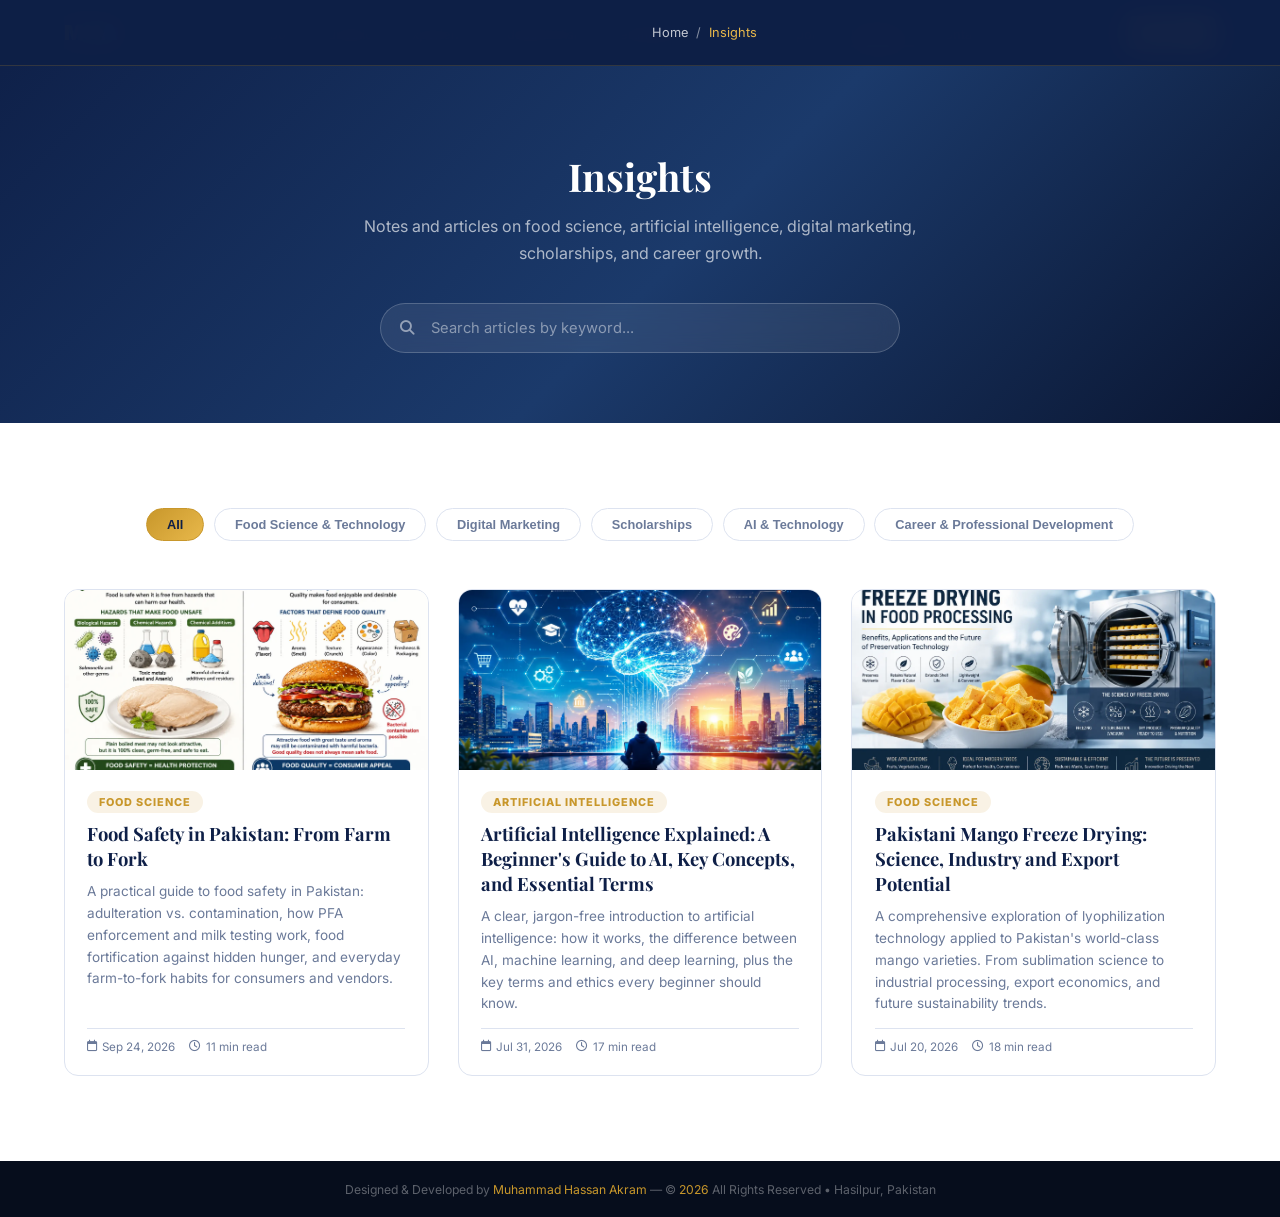
<file: insights.html>
<!DOCTYPE html>
<html lang="en">
<head>
<!-- Google tag (gtag.js) -->
<script async src="https://www.googletagmanager.com/gtag/js?id=G-DHJQN29PF7"></script>
<script>
  window.dataLayer = window.dataLayer || [];
  function gtag(){dataLayer.push(arguments);}
  gtag('js', new Date());

  gtag('config', 'G-DHJQN29PF7');
</script>
<meta charset="UTF-8"/>
<meta name="viewport" content="width=device-width,initial-scale=1.0"/>
<title>Insights | Muhammad Hassan Akram — Food Science, AI & Digital Marketing</title>
<meta name="description" content="Articles on food science, artificial intelligence, digital marketing, student resources, and career growth — from Muhammad Hassan Akram, a UAF Food Science student and Meta Certified Digital Marketer."/>
<meta name="author" content="Muhammad Hassan Akram"/>
<meta name="robots" content="index,follow"/>
<meta name="keywords" content="Muhammad Hassan Akram insights, food science articles, food technology articles, digital marketing insights, AI and technology insights, scholarship resources, career development"/>
<link rel="canonical" href="https://muhammadhassanakram.me/insights.html"/>
<meta property="og:type" content="website"/>
<meta property="og:url" content="https://muhammadhassanakram.me/insights.html"/>
<meta property="og:title" content="Insights | Muhammad Hassan Akram"/>
<meta property="og:description" content="Articles on food science, AI, digital marketing, student resources, and career growth."/>
<meta property="og:site_name" content="Muhammad Hassan Akram Portfolio"/>
<meta property="og:locale" content="en_US"/>
<meta property="og:image" content="https://muhammadhassanakram.me/og-image.jpg"/>
<meta property="og:image:width" content="1200"/>
<meta property="og:image:height" content="630"/>
<meta property="og:image:alt" content="Muhammad Hassan Akram — Food Science & Technology student and Digital Marketing Associate"/>
<meta name="twitter:card" content="summary_large_image"/>
<meta name="twitter:title" content="Insights | Muhammad Hassan Akram"/>
<meta name="twitter:description" content="Articles on food science, AI, digital marketing, student resources, and career growth."/>
<meta name="twitter:image" content="https://muhammadhassanakram.me/og-image.jpg"/>
<meta name="twitter:image:alt" content="Muhammad Hassan Akram — Food Science & Technology student and Digital Marketing Associate"/>
<script type="application/ld+json">
{"@context":"https://schema.org","@type":"CollectionPage","name":"Insights","url":"https://muhammadhassanakram.me/insights.html","description":"Articles on food science, artificial intelligence, digital marketing, student resources, and career growth.","isPartOf":{"@type":"WebSite","name":"Muhammad Hassan Akram Portfolio","url":"https://muhammadhassanakram.me/"}}
</script>
<script type="application/ld+json">
{"@context":"https://schema.org","@type":"BreadcrumbList","itemListElement":[{"@type":"ListItem","position":1,"name":"Home","item":"https://muhammadhassanakram.me/"},{"@type":"ListItem","position":2,"name":"Insights","item":"https://muhammadhassanakram.me/insights.html"}]}
</script>
<link rel="icon" href="/favicon.ico" sizes="any"/>
<link rel="icon" type="image/png" sizes="16x16" href="/favicon-16x16.png"/>
<link rel="icon" type="image/png" sizes="32x32" href="/favicon-32x32.png"/>
<link rel="apple-touch-icon" sizes="180x180" href="/apple-touch-icon.png"/>
<link rel="manifest" href="/site.webmanifest"/>
<link href="https://fonts.googleapis.com/css2?family=Inter:wght@300;400;500;600;700;800;900&family=Playfair+Display:ital,wght@0,700;0,800;1,700&display=swap" rel="stylesheet"/>
<link rel="stylesheet" href="https://cdnjs.cloudflare.com/ajax/libs/font-awesome/6.5.0/css/all.min.css"/>
<style>
:root{--navy:#0e1f47;--navy2:#1b3a6b;--navy3:#070f25;--gold:#c8972b;--gold2:#e8b84b;--gold3:#f5d080;--white:#fff;--light:#f4f6fa;--light2:#eef1f8;--muted:#6b7a99;--text:#1a2540;--border:#dde3f0;--grad:linear-gradient(135deg,#0e1f47 0%,#1b3a6b 55%,#0a1530 100%);}
*,*::before,*::after{margin:0;padding:0;box-sizing:border-box;}
html{scroll-behavior:smooth;scroll-padding-top:66px;}
body{font-family:"Inter",sans-serif;color:var(--text);background:var(--white);overflow-x:hidden;animation:pageFadeIn 0.5s ease;}
@keyframes pageFadeIn{from{opacity:0}to{opacity:1}}
nav{position:fixed;top:0;width:100%;z-index:1000;background:rgba(14,31,71,0.97);backdrop-filter:blur(14px);display:flex;align-items:center;justify-content:space-between;padding:0 5%;height:66px;border-bottom:1px solid rgba(200,151,43,0.2);animation:slideDown 0.7s ease forwards;}
@keyframes slideDown{from{transform:translateY(-100%);opacity:0}to{transform:translateY(0);opacity:1}}
.nav-logo{color:var(--gold);font-weight:900;font-size:1.3rem;letter-spacing:1px;text-decoration:none;}
.nav-logo span{color:var(--white);}
.nav-links{display:flex;gap:1.4rem;list-style:none;}
.nav-links a{color:rgba(255,255,255,0.78);text-decoration:none;font-size:0.8rem;font-weight:500;transition:all 0.2s;padding-bottom:3px;border-bottom:2px solid transparent;}
.nav-links a:hover,.nav-links a.active{color:var(--gold2);border-color:var(--gold);}
.nav-dropdown{position:relative;}
.nav-caret{font-size:0.58rem;margin-left:3px;transition:transform 0.25s;}
.nav-dropdown:hover .nav-caret,.nav-dropdown:focus-within .nav-caret{transform:rotate(180deg);}
.nav-dropdown-menu{position:absolute;top:100%;left:50%;transform:translateX(-50%);padding-top:16px;min-width:250px;opacity:0;visibility:hidden;pointer-events:none;transition:opacity 0.25s ease,visibility 0.25s;z-index:1001;}
.nav-dropdown:hover .nav-dropdown-menu,.nav-dropdown:focus-within .nav-dropdown-menu{opacity:1;visibility:visible;pointer-events:all;}
.nav-dropdown-inner{background:var(--white);border-radius:12px;box-shadow:0 20px 50px rgba(7,15,37,0.3);padding:0.55rem;transform:translateY(-8px);transition:transform 0.25s ease;}
.nav-dropdown:hover .nav-dropdown-inner,.nav-dropdown:focus-within .nav-dropdown-inner{transform:translateY(0);}
.nav-dropdown-menu a{display:flex;align-items:center;gap:10px;padding:9px 14px;border-radius:8px;color:var(--navy);text-decoration:none;font-size:0.8rem;font-weight:600;transition:all 0.18s;}
.nav-dropdown-menu a i{color:var(--gold);width:14px;text-align:center;font-size:0.78rem;}
.nav-dropdown-menu a:hover{background:var(--light);padding-left:19px;}
.nav-dropdown-menu .nav-dropdown-all{border-top:1px solid var(--border);margin-top:0.4rem;padding-top:0.7rem;color:var(--gold);}
.nav-dropdown-menu .nav-dropdown-all i{color:var(--gold);}
.mob-dropdown-toggle{width:100%;background:none;border:none;color:rgba(255,255,255,0.85);font-size:0.9rem;font-weight:500;padding:0.5rem 0;border-bottom:1px solid rgba(255,255,255,0.07);font-family:inherit;display:flex;align-items:center;justify-content:space-between;cursor:pointer;}
.mob-dropdown-toggle i{font-size:0.7rem;transition:transform 0.25s;color:var(--gold2);}
.mob-dropdown.open .mob-dropdown-toggle i{transform:rotate(180deg);}
.mob-dropdown-menu{max-height:0;overflow:hidden;transition:max-height 0.35s ease;display:flex;flex-direction:column;}
.mob-dropdown.open .mob-dropdown-menu{max-height:320px;}
.mob-dropdown-menu a{padding:0.55rem 0 0.55rem 1rem;font-size:0.84rem;color:rgba(255,255,255,0.7);border-bottom:none;}
.nav-cta{background:linear-gradient(135deg,var(--gold),var(--gold2));color:var(--navy);padding:9px 20px;border-radius:7px;font-weight:800;font-size:0.8rem;text-decoration:none;transition:all 0.2s;box-shadow:0 3px 14px rgba(200,151,43,0.3);}
.nav-cta:hover{transform:translateY(-1px);box-shadow:0 6px 20px rgba(200,151,43,0.5);}
.hamburger{display:none;background:none;border:none;color:var(--white);font-size:1.4rem;cursor:pointer;}
.mob-menu{display:none;position:fixed;top:66px;left:0;right:0;z-index:999;background:rgba(14,31,71,0.98);padding:1.5rem 5%;flex-direction:column;gap:0.7rem;border-top:1px solid rgba(200,151,43,0.15);}
.mob-menu a{color:rgba(255,255,255,0.85);text-decoration:none;font-size:0.9rem;font-weight:500;padding:0.5rem 0;border-bottom:1px solid rgba(255,255,255,0.07);}
.mob-menu.open{display:flex;}
section{padding:85px 5%;}
.sec{max-width:1200px;margin:0 auto;}
.sec-tag{color:var(--gold);font-size:0.73rem;font-weight:800;letter-spacing:3px;text-transform:uppercase;margin-bottom:0.5rem;display:block;}
.sec-title{font-family:"Playfair Display",serif;font-size:clamp(1.8rem,3vw,2.7rem);color:var(--navy);margin-bottom:0.9rem;}
.sec-title.light{color:var(--white);}
.sec-line{width:48px;height:4px;background:linear-gradient(90deg,var(--gold),var(--gold2));border-radius:2px;margin-bottom:2.5rem;}
.btn-gold{background:linear-gradient(135deg,var(--gold),var(--gold2));color:var(--navy);padding:12px 26px;border-radius:8px;font-weight:800;font-size:0.88rem;text-decoration:none;display:inline-flex;align-items:center;gap:8px;box-shadow:0 4px 20px rgba(200,151,43,0.4);transition:all 0.25s;border:none;cursor:pointer;}
.btn-gold:hover{transform:translateY(-2px);box-shadow:0 8px 28px rgba(200,151,43,0.55);}
#pageHead{background:var(--grad);padding:150px 5% 70px;text-align:center;}
.crumb{display:flex;justify-content:center;gap:8px;font-size:0.8rem;color:rgba(255,255,255,0.5);margin-bottom:1.2rem;}
.crumb a{color:rgba(255,255,255,0.75);text-decoration:none;}
.crumb a:hover{color:var(--gold2);}
.crumb span[aria-current]{color:var(--gold2);}
#pageHead .sec-title{margin-bottom:0.7rem;}
.page-sub{color:rgba(255,255,255,0.65);font-size:1rem;max-width:600px;margin:0 auto;line-height:1.7;}
.insight-search{max-width:520px;margin:2.2rem auto 0;position:relative;}
.insight-search input{width:100%;padding:15px 50px;border-radius:100px;border:1.5px solid rgba(255,255,255,0.2);background:rgba(255,255,255,0.08);backdrop-filter:blur(10px);color:var(--white);font-size:0.92rem;font-family:inherit;transition:all 0.3s;}
.insight-search input::placeholder{color:rgba(255,255,255,0.45);}
.insight-search input:focus{outline:none;border-color:var(--gold);background:rgba(255,255,255,0.13);box-shadow:0 0 0 4px rgba(200,151,43,0.16),0 12px 32px rgba(0,0,0,0.25);}
.search-icon{position:absolute;left:20px;top:50%;transform:translateY(-50%);color:rgba(255,255,255,0.5);transition:color 0.3s;font-size:0.9rem;pointer-events:none;}
.insight-search input:focus ~ .search-icon{color:var(--gold2);}
.search-clear{position:absolute;right:18px;top:50%;transform:translateY(-50%) scale(0);color:rgba(255,255,255,0.55);cursor:pointer;transition:all 0.2s;width:22px;height:22px;border-radius:50%;display:flex;align-items:center;justify-content:center;font-size:0.75rem;}
.search-clear.show{transform:translateY(-50%) scale(1);}
.search-clear:hover{color:var(--navy);background:var(--gold2);}
.no-results{grid-column:1/-1;text-align:center;padding:3rem 1.5rem;color:rgba(255,255,255,0.5);}
.ifilter{display:flex;flex-wrap:wrap;gap:0.6rem;justify-content:center;margin-bottom:3rem;}
.ifbtn{padding:8px 20px;border-radius:100px;font-size:0.8rem;font-weight:700;border:1.5px solid var(--border);color:var(--muted);background:var(--white);cursor:pointer;transition:all 0.2s;}
.ifbtn:hover{border-color:var(--gold);color:var(--navy);}
.ifbtn.active{background:linear-gradient(135deg,var(--gold),var(--gold2));border-color:var(--gold);color:var(--navy);}
.igrid{display:grid;grid-template-columns:repeat(auto-fill,minmax(300px,1fr));gap:1.8rem;}
.icard{background:var(--white);border:1px solid var(--border);border-radius:14px;overflow:hidden;transition:all 0.3s;text-decoration:none;color:inherit;display:flex;flex-direction:column;}
.icard:hover{transform:translateY(-5px);box-shadow:0 14px 34px rgba(14,31,71,0.14);border-color:var(--gold);}
.icard-img{width:100%;height:180px;object-fit:cover;background:var(--light2);}
.icard-body{padding:1.3rem 1.4rem;display:flex;flex-direction:column;gap:0.6rem;flex:1;}
.icard-cat{align-self:flex-start;background:rgba(200,151,43,0.12);color:var(--gold);font-size:0.68rem;font-weight:800;letter-spacing:1px;text-transform:uppercase;padding:4px 12px;border-radius:100px;}
.icard-title{font-family:"Playfair Display",serif;font-size:1.15rem;color:var(--navy);line-height:1.35;}
.icard-excerpt{font-size:0.85rem;color:var(--muted);line-height:1.6;flex:1;}
.icard-meta{display:flex;gap:14px;font-size:0.73rem;color:var(--muted);border-top:1px solid var(--border);padding-top:0.7rem;margin-top:0.2rem;}
.icard-meta span{display:flex;align-items:center;gap:5px;}
.iempty{grid-column:1/-1;text-align:center;padding:4rem 1.5rem;background:var(--light);border-radius:16px;border:1.5px dashed var(--border);}
.iempty i{font-size:2.4rem;color:var(--gold);margin-bottom:1.1rem;}
.iempty h3{font-family:"Playfair Display",serif;font-size:1.4rem;color:var(--navy);margin-bottom:0.6rem;}
.iempty p{color:var(--muted);font-size:0.9rem;max-width:440px;margin:0 auto 1.5rem;line-height:1.7;}
.ipage{display:none;justify-content:center;align-items:center;gap:0.5rem;margin-top:3rem;}
.ipage.show{display:flex;}
.ipage button{width:38px;height:38px;border-radius:9px;border:1.5px solid var(--border);background:var(--white);color:var(--navy);font-weight:700;cursor:pointer;transition:all 0.2s;}
.ipage button:hover{border-color:var(--gold);}
.ipage button.active{background:linear-gradient(135deg,var(--gold),var(--gold2));border-color:var(--gold);color:var(--navy);}
.ipage button:disabled{opacity:0.4;cursor:not-allowed;}
footer{background:#060d1c;color:rgba(255,255,255,0.35);text-align:center;padding:1.3rem;font-size:0.76rem;}
footer span{color:var(--gold);}
#scrollTop{position:fixed;bottom:26px;right:26px;z-index:900;width:44px;height:44px;border-radius:50%;border:none;background:var(--navy);color:var(--gold);font-size:1rem;cursor:pointer;box-shadow:0 4px 16px rgba(0,0,0,0.2);opacity:0;pointer-events:none;transition:all 0.3s;}
#scrollTop.show{opacity:1;pointer-events:all;}
#scrollTop:hover{background:var(--gold);color:var(--navy);}
@media(max-width:700px){.nav-links,.nav-cta{display:none;}.hamburger{display:block;}#pageHead{padding-top:120px;}}
</style>
</head>
<body>
<nav>
<a href="index.html#hero" class="nav-logo">MH<span>A</span></a>
<ul class="nav-links">
<li><a href="index.html#about">About</a></li>
<li><a href="index.html#education">Education</a></li>
<li><a href="index.html#experience">Experience</a></li>
<li><a href="index.html#visits">Industrial Visits</a></li>
<li><a href="index.html#certifications">Certifications</a></li>
<li><a href="index.html#reviews">Reviews</a></li>
<li><a href="index.html#sports">Sports</a></li>
<li class="nav-dropdown">
<a href="insights.html" class="active nav-insights">Insights <i class="fas fa-chevron-down nav-caret"></i></a>
<div class="nav-dropdown-menu">
<div class="nav-dropdown-inner">
<a href="insights.html?cat=food-science"><i class="fas fa-flask"></i> Food Science &amp; Technology</a>
<a href="insights.html?cat=digital-marketing"><i class="fas fa-bullhorn"></i> Digital Marketing</a>
<a href="insights.html?cat=scholarships"><i class="fas fa-award"></i> Scholarships</a>
<a href="insights.html?cat=ai-tech"><i class="fas fa-robot"></i> AI &amp; Technology</a>
<a href="insights.html?cat=career"><i class="fas fa-briefcase"></i> Career &amp; Professional Development</a>
<a href="insights.html" class="nav-dropdown-all">View All Insights <i class="fas fa-arrow-right"></i></a>
</div>
</div>
</li>
<li><a href="index.html#contact">Contact</a></li>
</ul>
<a href="index.html#contact" class="nav-cta">Hire Me</a>
<button class="hamburger" onclick="toggleMob()" aria-label="Menu"><i class="fas fa-bars"></i></button>
</nav>
<div class="mob-menu" id="mobMenu">
<a href="index.html#about" onclick="toggleMob()">About</a>
<a href="index.html#education" onclick="toggleMob()">Education</a>
<a href="index.html#experience" onclick="toggleMob()">Experience</a>
<a href="index.html#visits" onclick="toggleMob()">Industrial Visits</a>
<a href="index.html#certifications" onclick="toggleMob()">Certifications</a>
<a href="index.html#reviews" onclick="toggleMob()">Reviews</a>
<a href="index.html#sports" onclick="toggleMob()">Sports & Interests</a>
<div class="mob-dropdown">
<button class="mob-dropdown-toggle" onclick="this.parentElement.classList.toggle('open')">Insights <i class="fas fa-chevron-down"></i></button>
<div class="mob-dropdown-menu">
<a href="insights.html?cat=food-science" onclick="toggleMob()">Food Science &amp; Technology</a>
<a href="insights.html?cat=digital-marketing" onclick="toggleMob()">Digital Marketing</a>
<a href="insights.html?cat=scholarships" onclick="toggleMob()">Scholarships</a>
<a href="insights.html?cat=ai-tech" onclick="toggleMob()">AI &amp; Technology</a>
<a href="insights.html?cat=career" onclick="toggleMob()">Career &amp; Professional Development</a>
<a href="insights.html" onclick="toggleMob()" style="color:var(--gold2)">View All Insights</a>
</div>
</div>
<a href="index.html#contact" onclick="toggleMob()">Contact</a>
</div>
<main>
<section id="pageHead">
<nav class="crumb" aria-label="Breadcrumb">
<a href="index.html">Home</a>
<span>/</span>
<span aria-current="page">Insights</span>
</nav>
<h1 class="sec-title light">Insights</h1>
<p class="page-sub">Notes and articles on food science, artificial intelligence, digital marketing, scholarships, and career growth.</p>
<div class="insight-search">
<input type="text" id="articleSearch" placeholder="Search articles by keyword..." aria-label="Search articles" oninput="handleSearch(this.value)"/>
<i class="fas fa-search search-icon"></i>
<span class="search-clear" id="searchClear" onclick="clearSearch()" aria-label="Clear search"><i class="fas fa-times"></i></span>
</div>
</section>
<section id="articles" aria-label="Articles">
<div class="sec">
<div class="ifilter" id="catFilter" role="tablist" aria-label="Filter articles by category">
<button class="ifbtn active" data-cat="all">All</button>
<button class="ifbtn" data-cat="food-science">Food Science &amp; Technology</button>
<button class="ifbtn" data-cat="digital-marketing">Digital Marketing</button>
<button class="ifbtn" data-cat="scholarships">Scholarships</button>
<button class="ifbtn" data-cat="ai-tech">AI &amp; Technology</button>
<button class="ifbtn" data-cat="career">Career &amp; Professional Development</button>
</div>
<div class="igrid" id="articleGrid">
<!-- ARTICLE CARD: Food Safety in Pakistan -->
<a href="articles/food-safety-pakistan-farm-to-fork-guide.html" class="icard" data-cat="food-science">
<img class="icard-img" src="articles/img/safety1.webp" alt="Infographic comparing food safety, which protects health from germs and toxins, with food quality, which covers taste, texture, and appearance" loading="lazy" decoding="async" width="600" height="360"/>
<div class="icard-body">
<span class="icard-cat">Food Science</span>
<h3 class="icard-title">Food Safety in Pakistan: From Farm to Fork</h3>
<p class="icard-excerpt">A practical guide to food safety in Pakistan: adulteration vs. contamination, how PFA enforcement and milk testing work, food fortification against hidden hunger, and everyday farm-to-fork habits for consumers and vendors.</p>
<div class="icard-meta">
<span><i class="far fa-calendar"></i> Sep 24, 2026</span>
<span><i class="far fa-clock"></i> 11 min read</span>
</div>
</div>
</a>
<!-- ARTICLE CARD: Artificial Intelligence Explained -->
<a href="articles/artificial-intelligence-beginners-guide.html" class="icard" data-cat="ai-tech">
<img class="icard-img" src="articles/img/hero1.webp" alt="Conceptual illustration of artificial intelligence showing a glowing neural network connected to a human brain outline" loading="lazy" decoding="async" width="600" height="360"/>
<div class="icard-body">
<span class="icard-cat">Artificial Intelligence</span>
<h3 class="icard-title">Artificial Intelligence Explained: A Beginner's Guide to AI, Key Concepts, and Essential Terms</h3>
<p class="icard-excerpt">A clear, jargon-free introduction to artificial intelligence: how it works, the difference between AI, machine learning, and deep learning, plus the key terms and ethics every beginner should know.</p>
<div class="icard-meta">
<span><i class="far fa-calendar"></i> Jul 31, 2026</span>
<span><i class="far fa-clock"></i> 17 min read</span>
</div>
</div>
</a>
<!-- ARTICLE CARD: Pakistani Mango Freeze Drying -->
<a href="articles/pakistani-mango-freeze-drying.html" class="icard" data-cat="food-science">
<img class="icard-img" src="articles/img/hero.webp" alt="Freeze-dried mango cubes alongside fresh mango slices with industrial freeze drying equipment in the background" loading="lazy" decoding="async" width="600" height="360"/>
<div class="icard-body">
<span class="icard-cat">Food Science</span>
<h3 class="icard-title">Pakistani Mango Freeze Drying: Science, Industry and Export Potential</h3>
<p class="icard-excerpt">A comprehensive exploration of lyophilization technology applied to Pakistan's world-class mango varieties. From sublimation science to industrial processing, export economics, and future sustainability trends.</p>
<div class="icard-meta">
<span><i class="far fa-calendar"></i> Jul 20, 2026</span>
<span><i class="far fa-clock"></i> 18 min read</span>
</div>
</div>
</a>
<!-- Empty state for other categories -->
<div class="iempty" id="emptyState" style="display:none;">
<i class="fas fa-pen-nib"></i>
<h3>Articles are on their way</h3>
<p>I'm working on in-depth pieces about food science, AI, digital marketing, and the student-to-career journey. Check back soon, or connect on LinkedIn to know when the next one drops.</p>
<a href="https://linkedin.com/in/m-hassan-007i" class="btn-gold" target="_blank" rel="noopener"><i class="fab fa-linkedin-in"></i> Follow for Updates</a>
</div>
</div>
<div class="ipage" id="pagination" aria-label="Article pages">
<button id="pagePrev" aria-label="Previous page"><i class="fas fa-chevron-left"></i></button>
<button class="active">1</button>
<button id="pageNext" aria-label="Next page"><i class="fas fa-chevron-right"></i></button>
</div>
</div>
</section>
</main>
<footer>
<p>Designed &amp; Developed by <span>Muhammad Hassan Akram</span> &mdash; &copy; <span id="curYear">2026</span> All Rights Reserved &bull; Hasilpur, Pakistan</p>
</footer>
<button id="scrollTop" onclick="window.scrollTo({top:0,behavior:'smooth'})" aria-label="Scroll to top"><i class="fas fa-arrow-up"></i></button>
<script>
function toggleMob(){document.getElementById("mobMenu").classList.toggle("open");}
document.getElementById("curYear").textContent=new Date().getFullYear();
const filterBtns=document.querySelectorAll(".ifbtn");
const grid=document.getElementById("articleGrid");
const emptyState=document.getElementById("emptyState");
let currentCat="all";
function updateGrid(){
const query=document.getElementById("articleSearch").value.trim().toLowerCase();
const cards=grid.querySelectorAll(".icard");
let visibleCount=0;
cards.forEach(card=>{
const matchesCat=currentCat==="all"||card.dataset.cat===currentCat;
const matchesQuery=!query||card.textContent.toLowerCase().includes(query);
const show=matchesCat&&matchesQuery;
card.style.display=show?"":"none";
if(show) visibleCount++;
});
const oldNoResults=document.getElementById("noResultsMsg");
if(oldNoResults) oldNoResults.remove();
if(cards.length>0){
if(emptyState) emptyState.style.display="none";
if(visibleCount===0){
const msg=document.createElement("div");
msg.id="noResultsMsg";
msg.className="no-results";
msg.innerHTML='<i class="fas fa-search" style="font-size:1.6rem;margin-bottom:0.8rem;display:block;"></i>No articles match'+ (query?' "'+query+'"':'') + (currentCat!=="all"?" in this category":"")+'.';
grid.appendChild(msg);
}
}
}
function applyFilter(cat){
currentCat=cat;
filterBtns.forEach(b=>b.classList.toggle("active",b.dataset.cat===cat));
updateGrid();
}
function handleSearch(value){
document.getElementById("searchClear").classList.toggle("show",value.length>0);
updateGrid();
}
function clearSearch(){
const input=document.getElementById("articleSearch");
input.value="";
input.focus();
handleSearch("");
}
filterBtns.forEach(btn=>{
btn.addEventListener("click",()=>applyFilter(btn.dataset.cat));
});
const urlCat=new URLSearchParams(window.location.search).get("cat");
if(urlCat){
const matchBtn=Array.from(filterBtns).find(b=>b.dataset.cat===urlCat);
if(matchBtn) applyFilter(urlCat);
}
const stb=document.getElementById("scrollTop");
window.addEventListener("scroll",()=>{stb.classList.toggle("show",window.scrollY>400);});
</script>
</body>
</html>
</file>
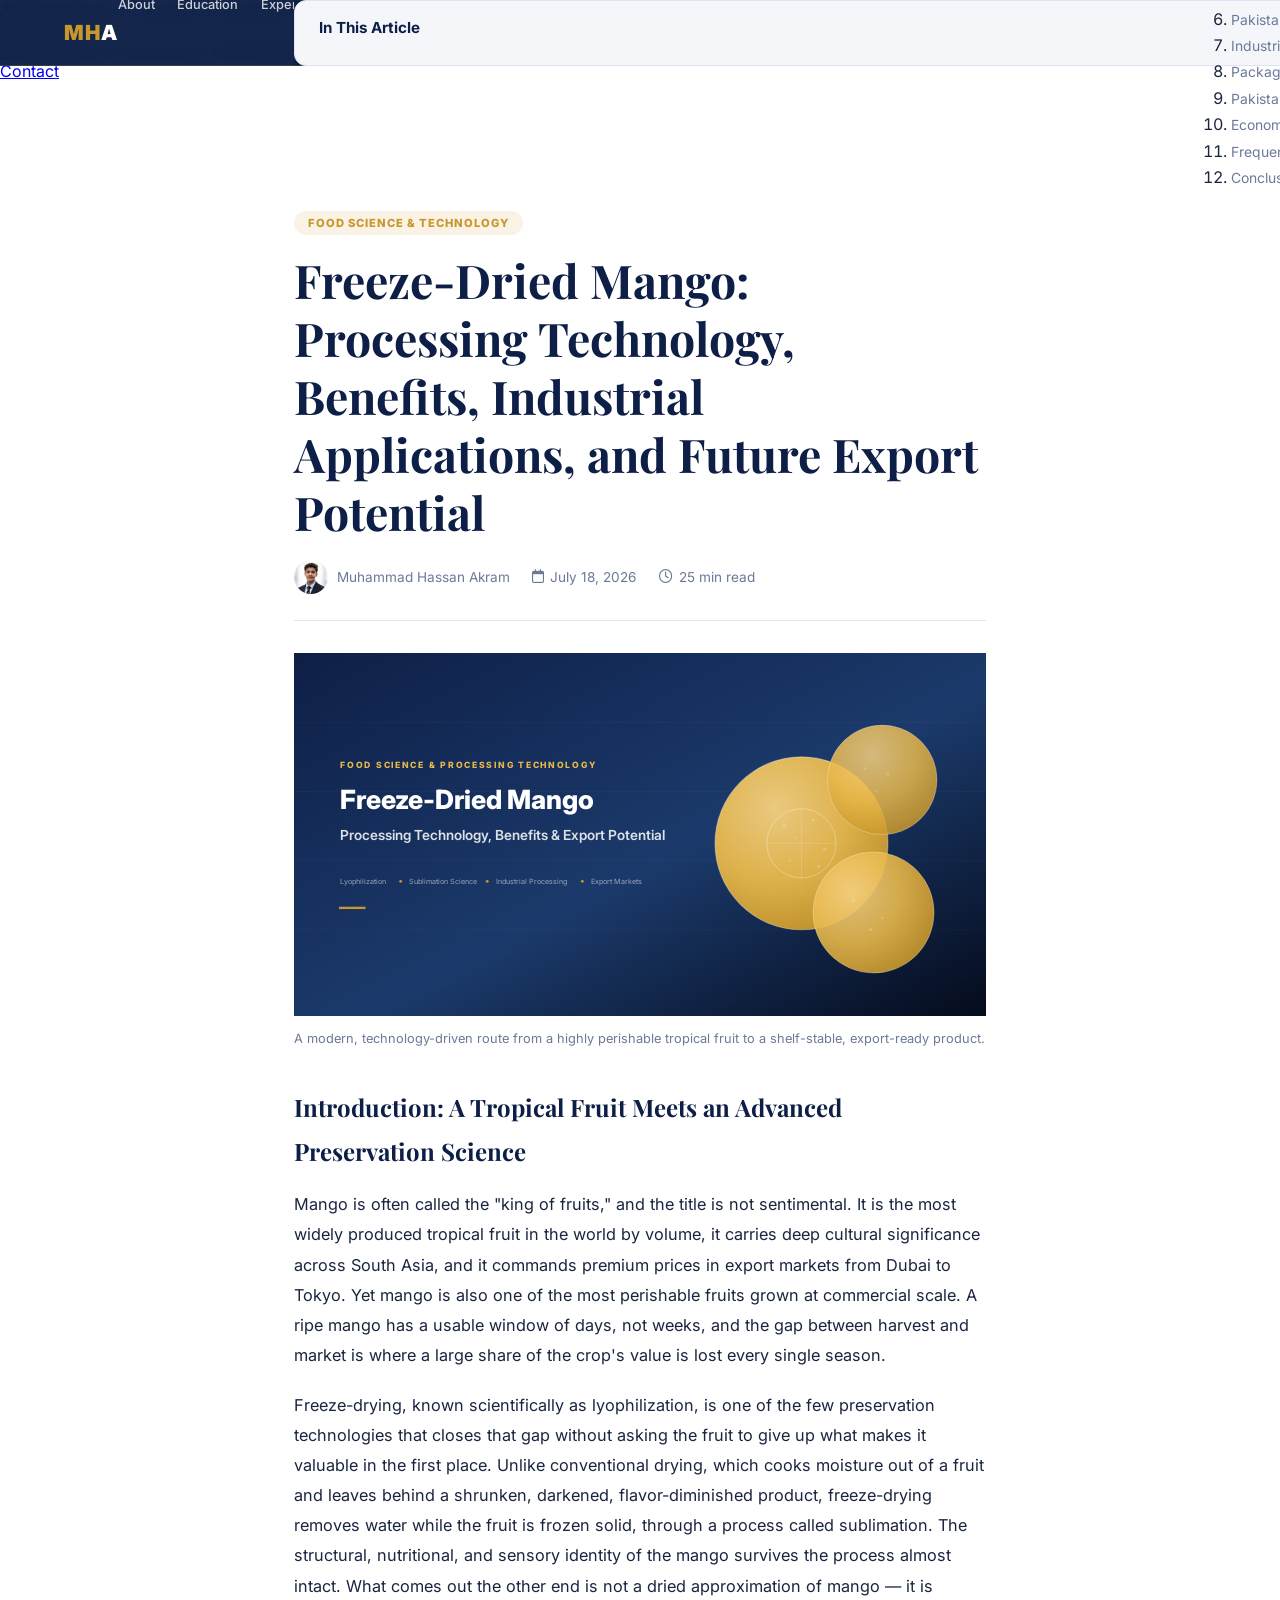
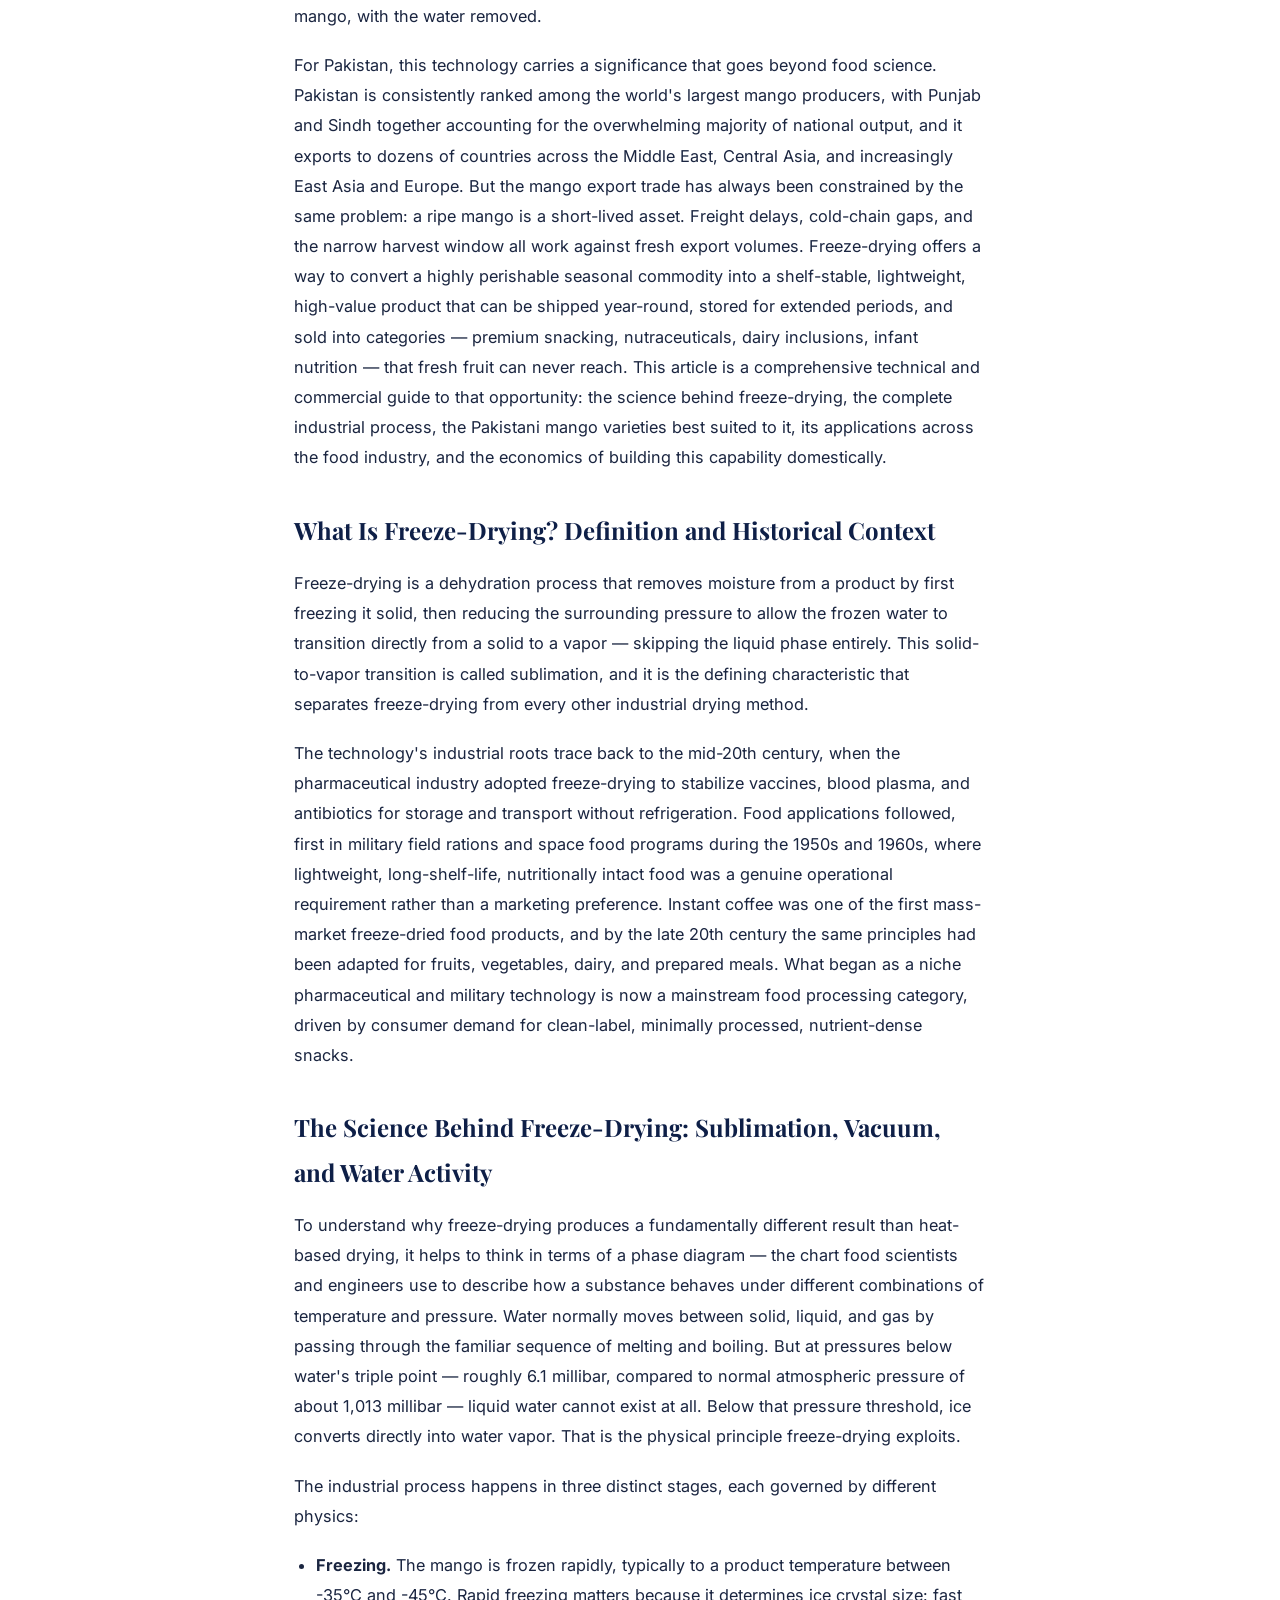
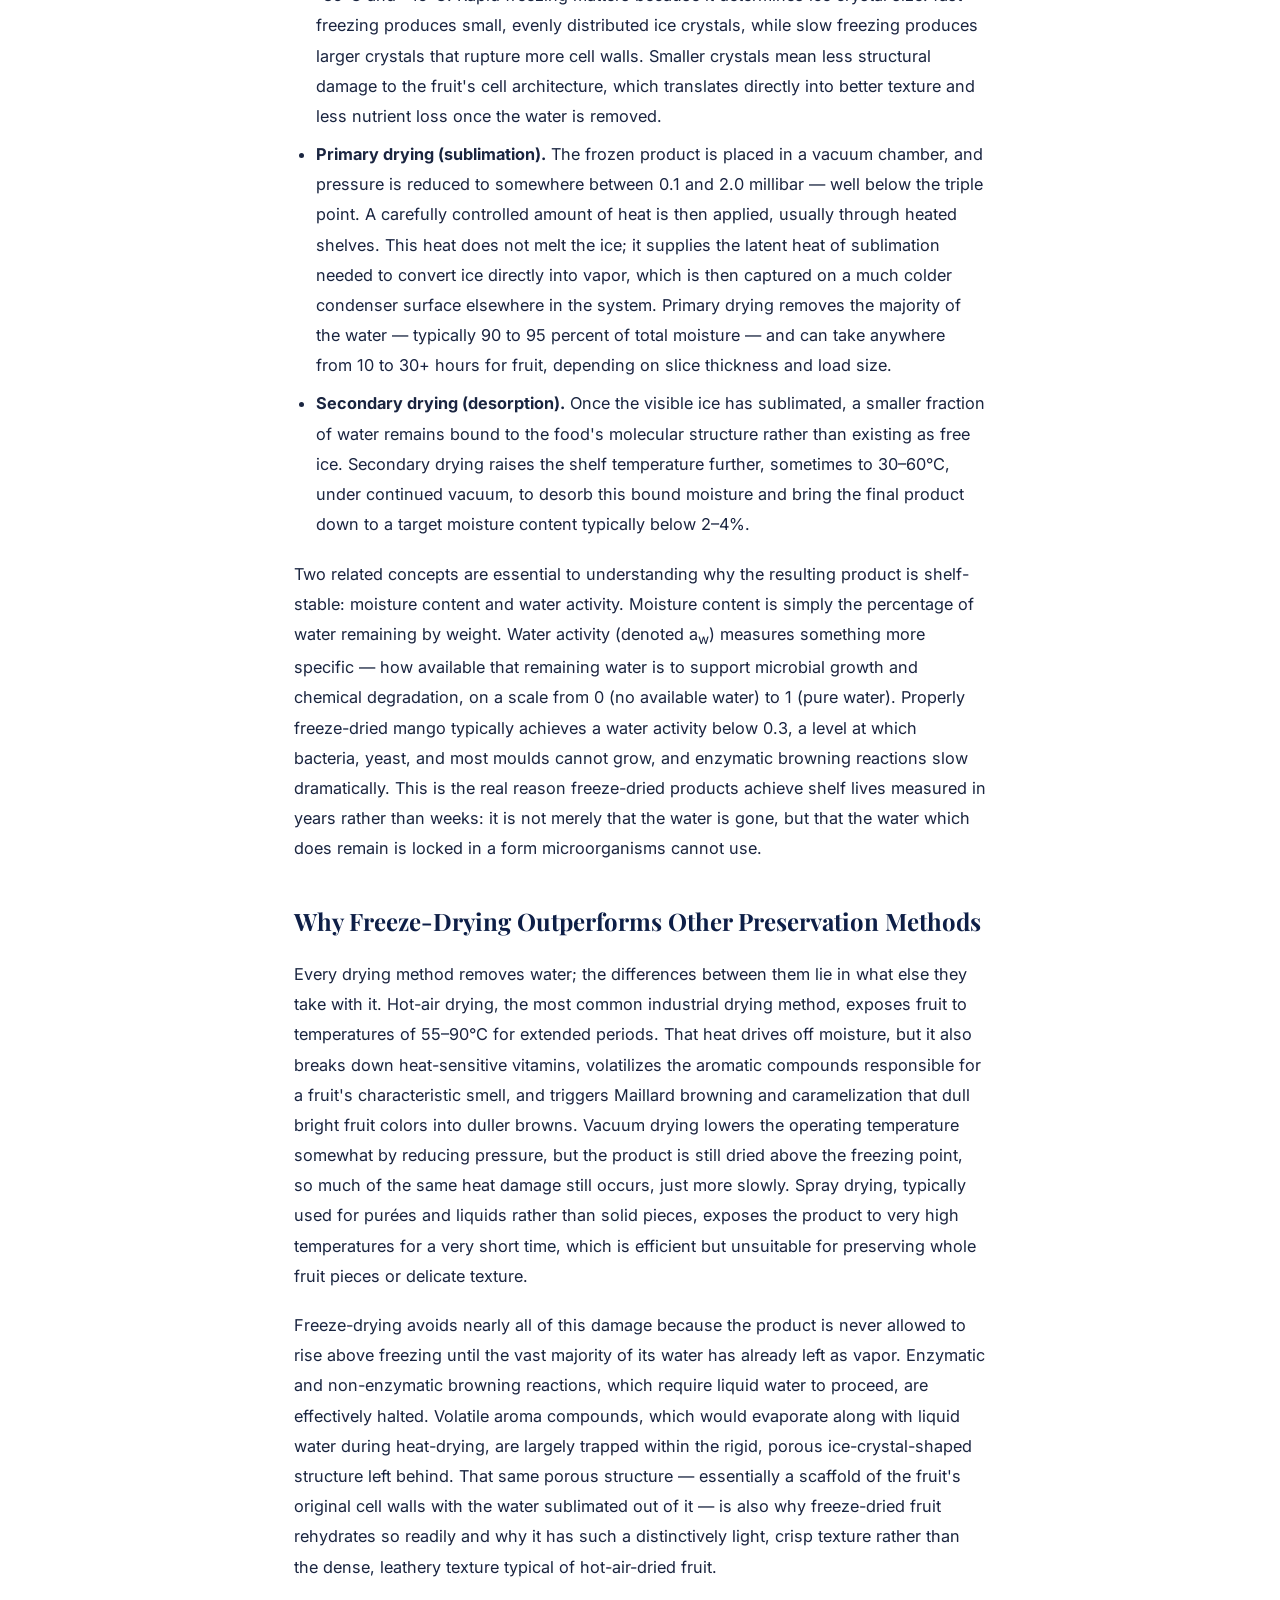
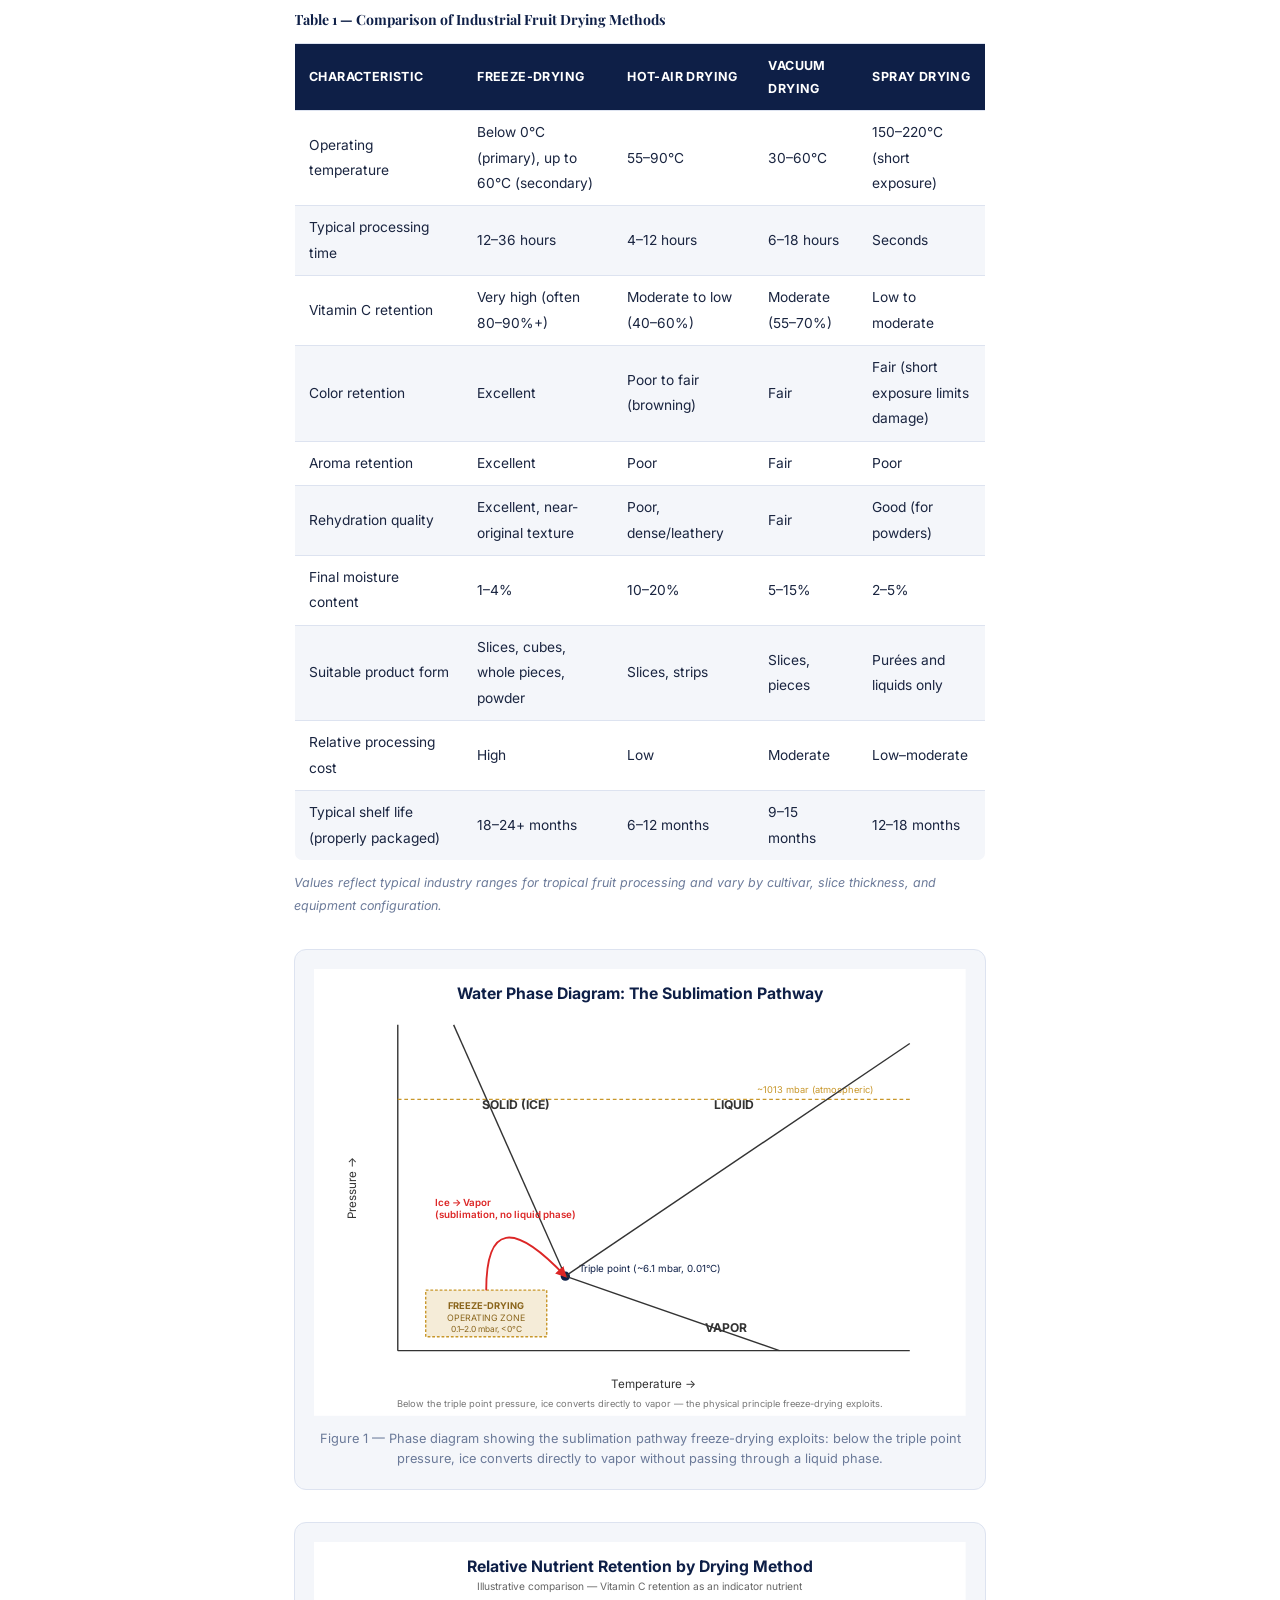
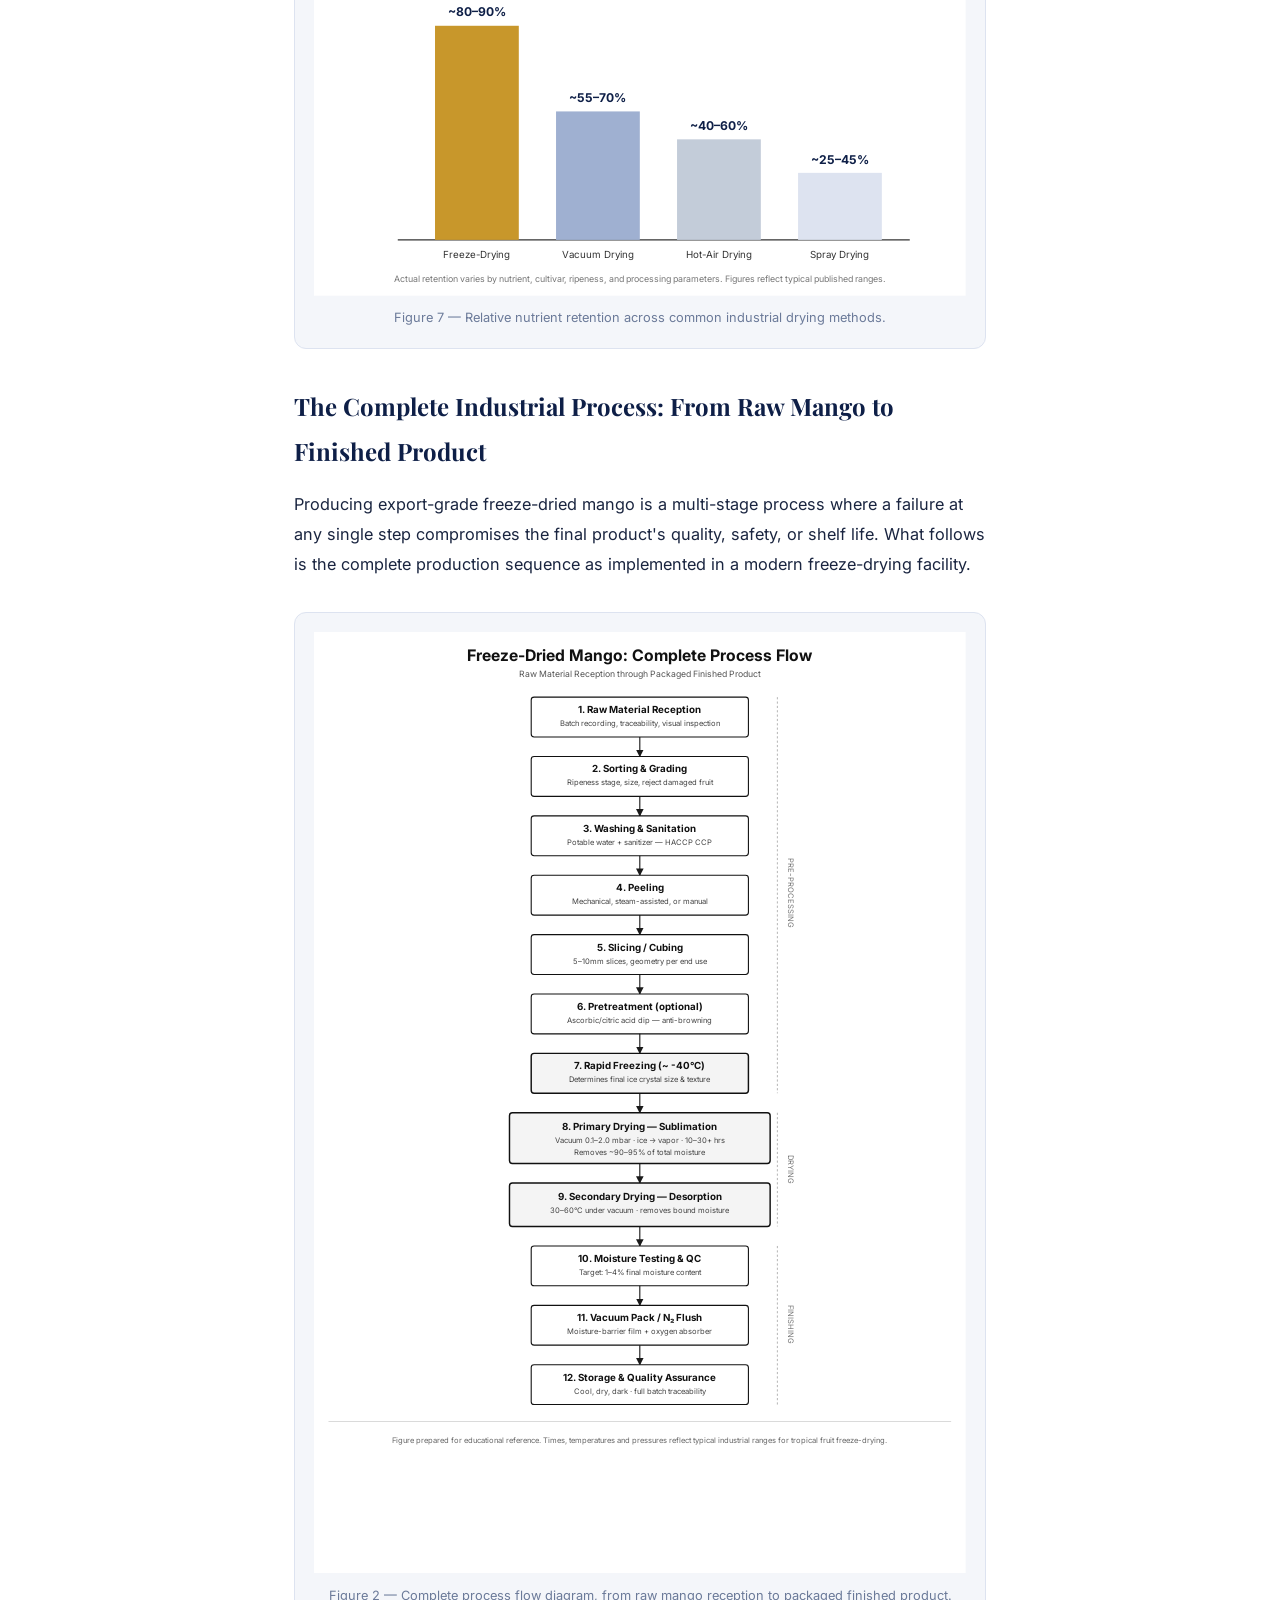
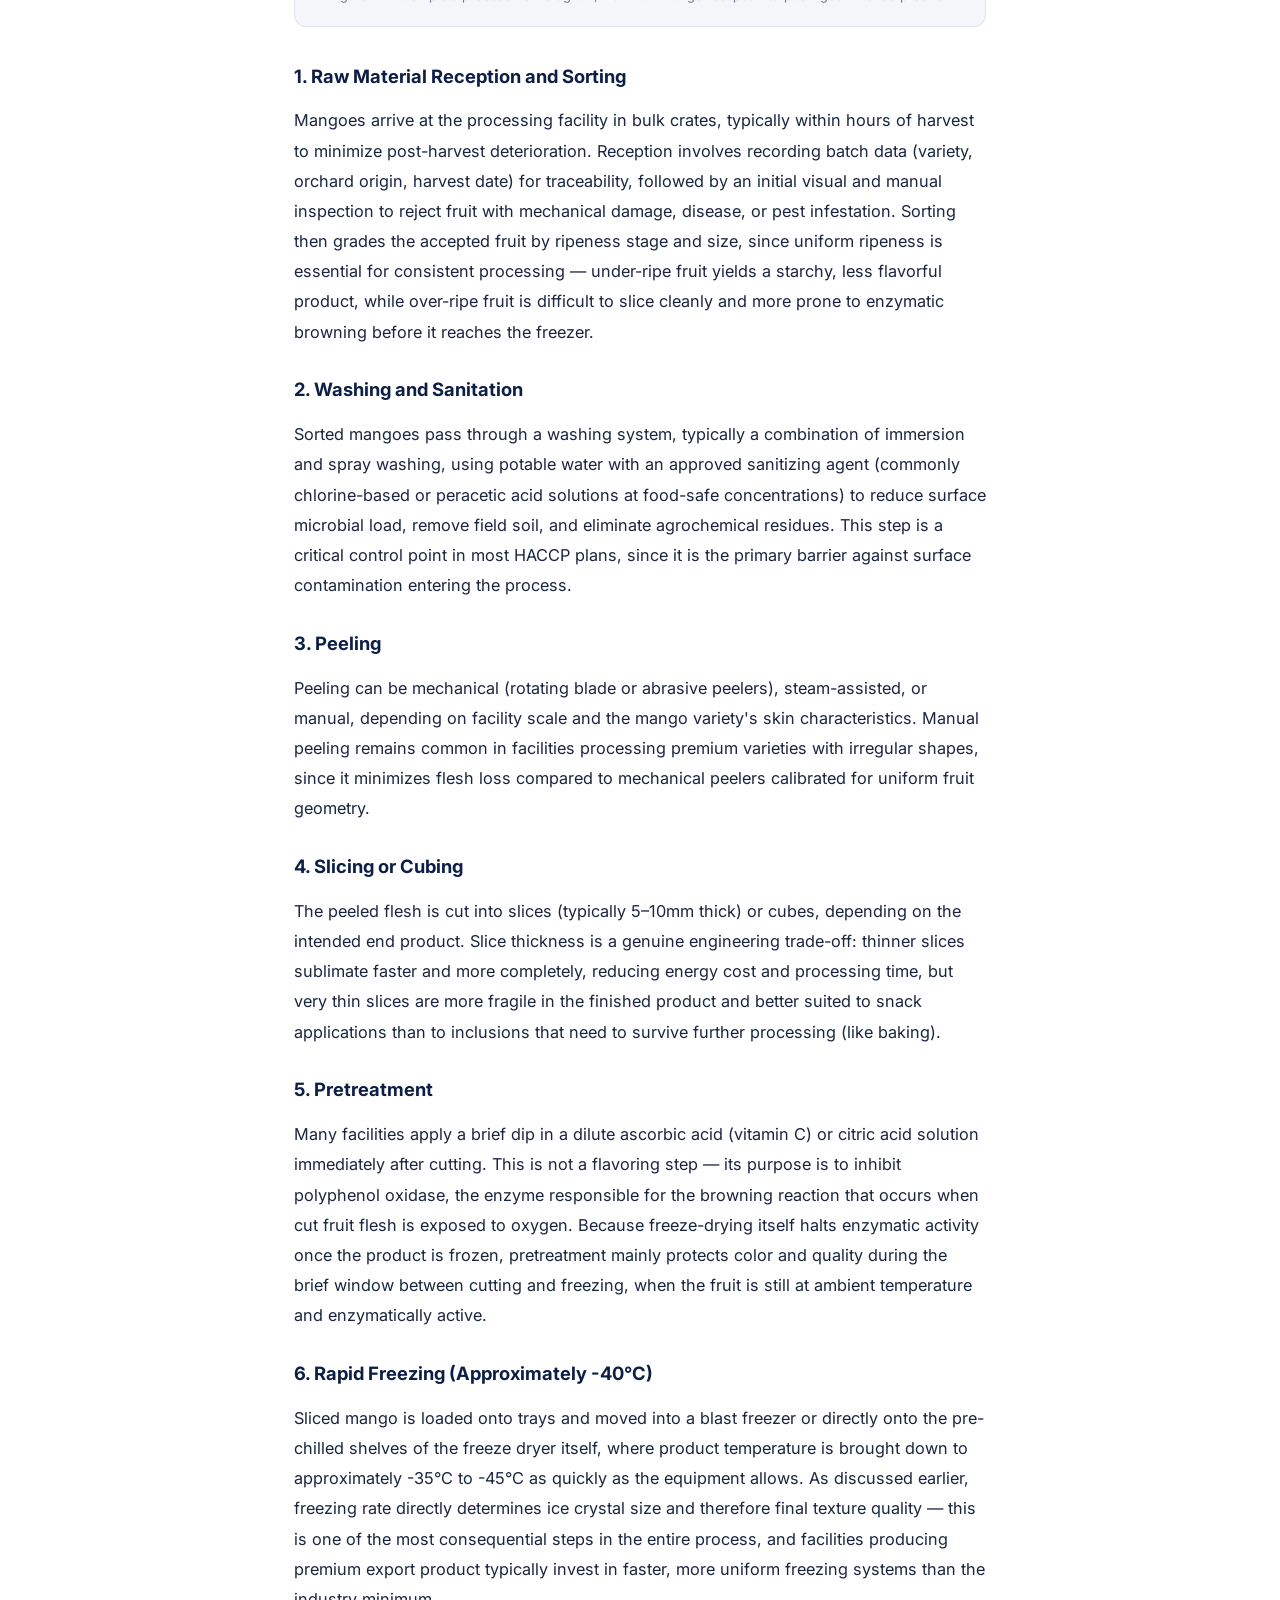
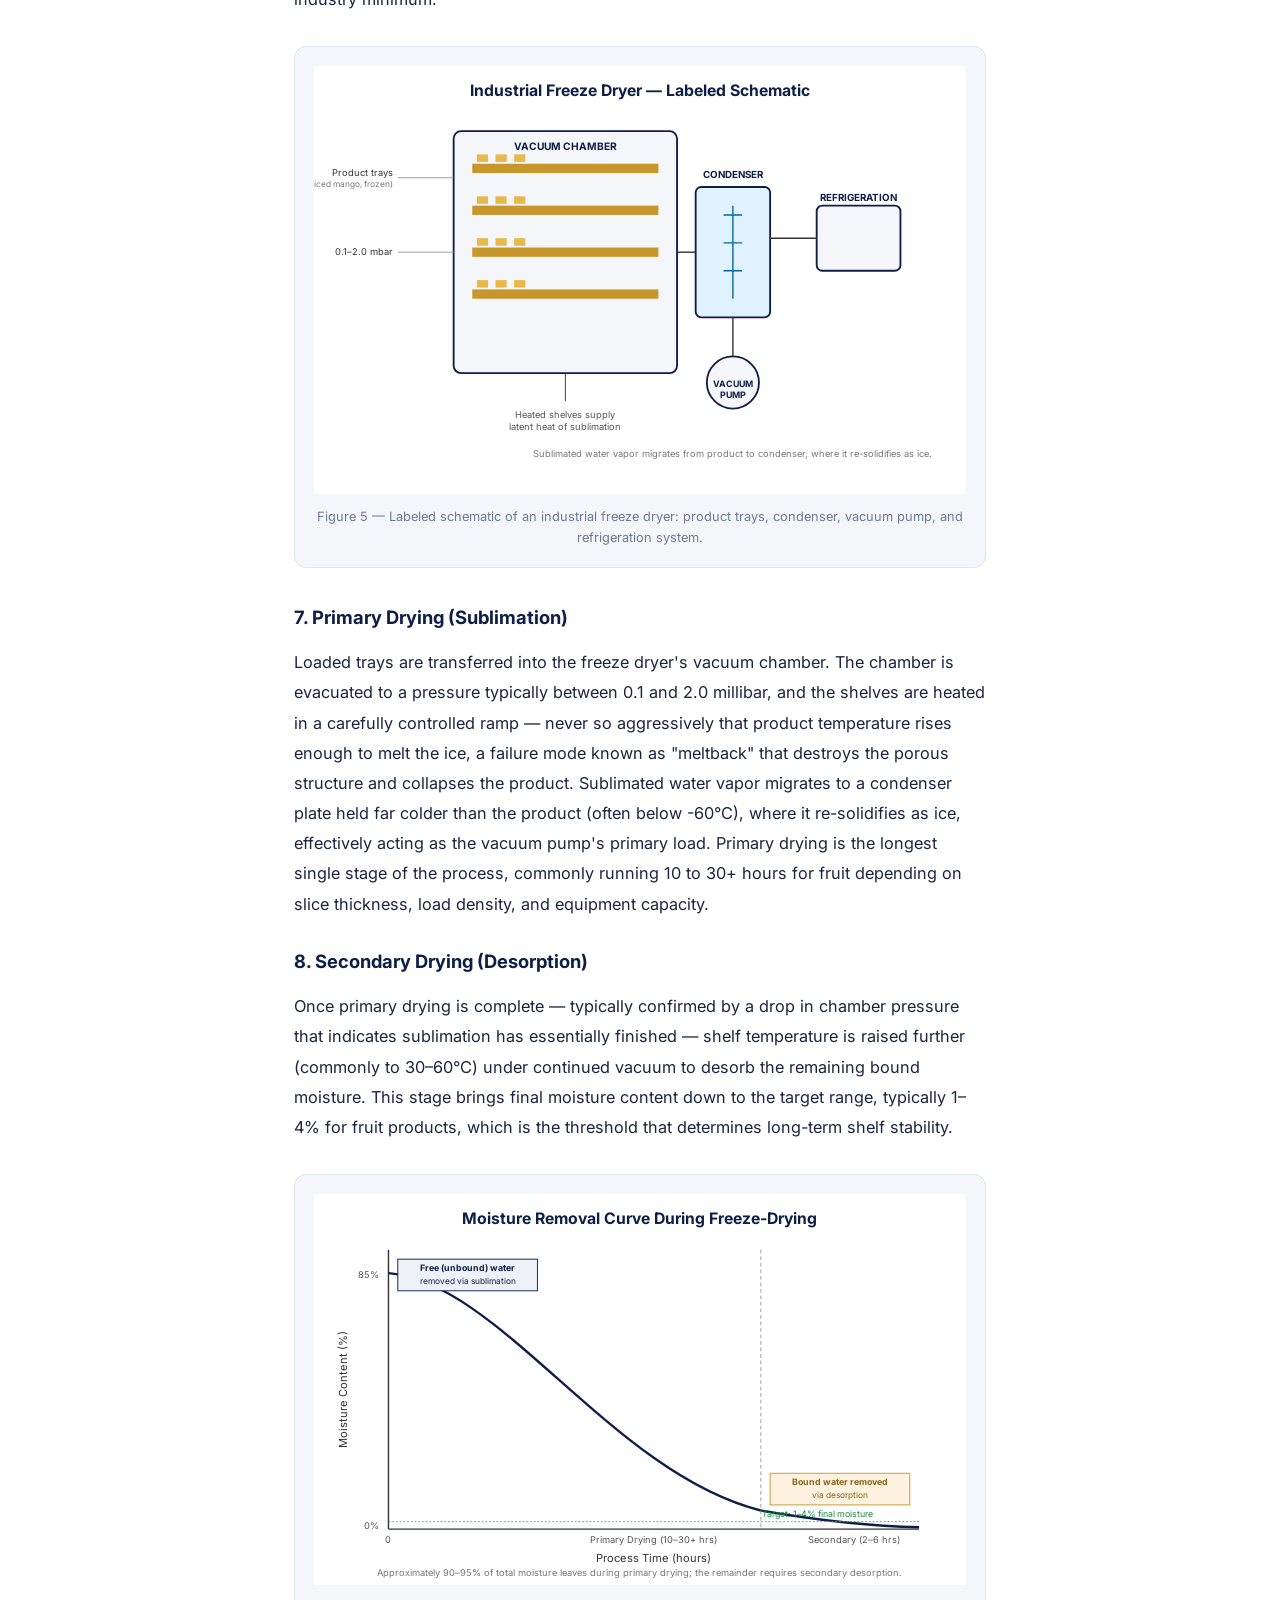
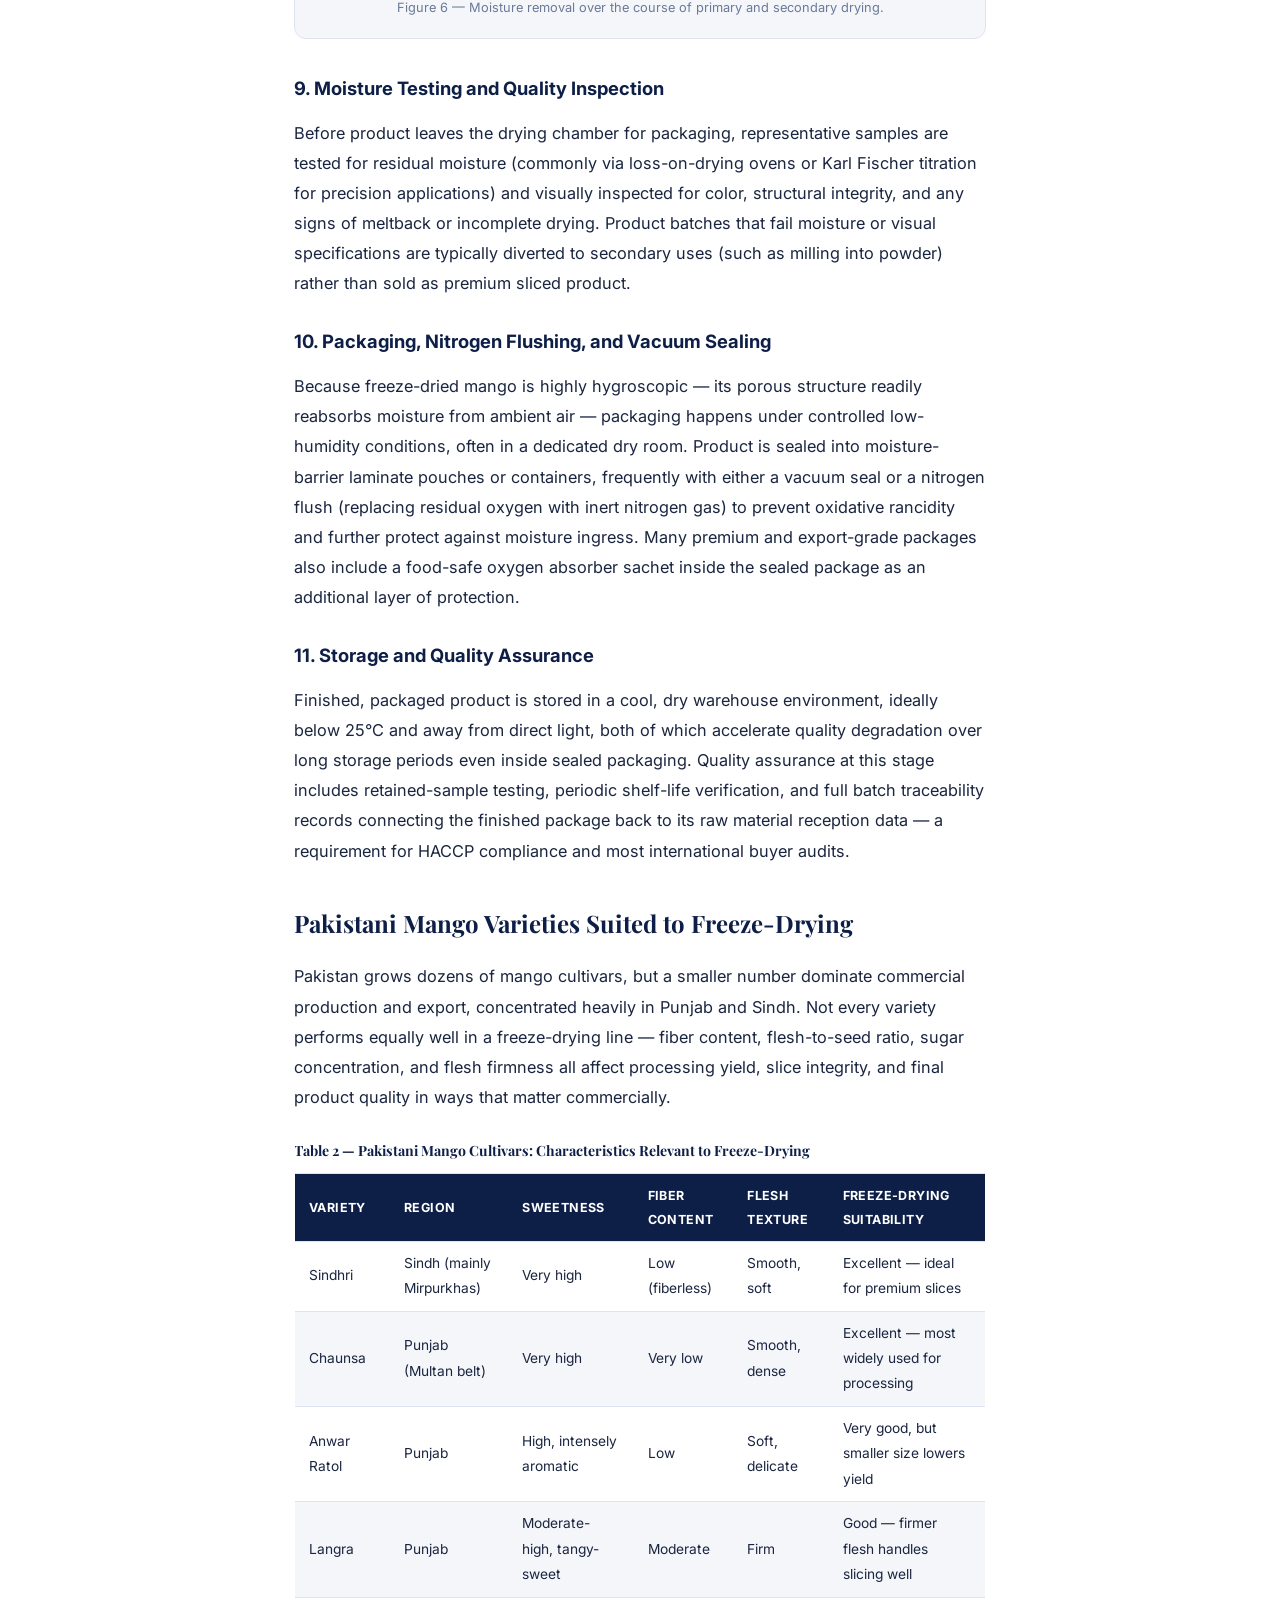
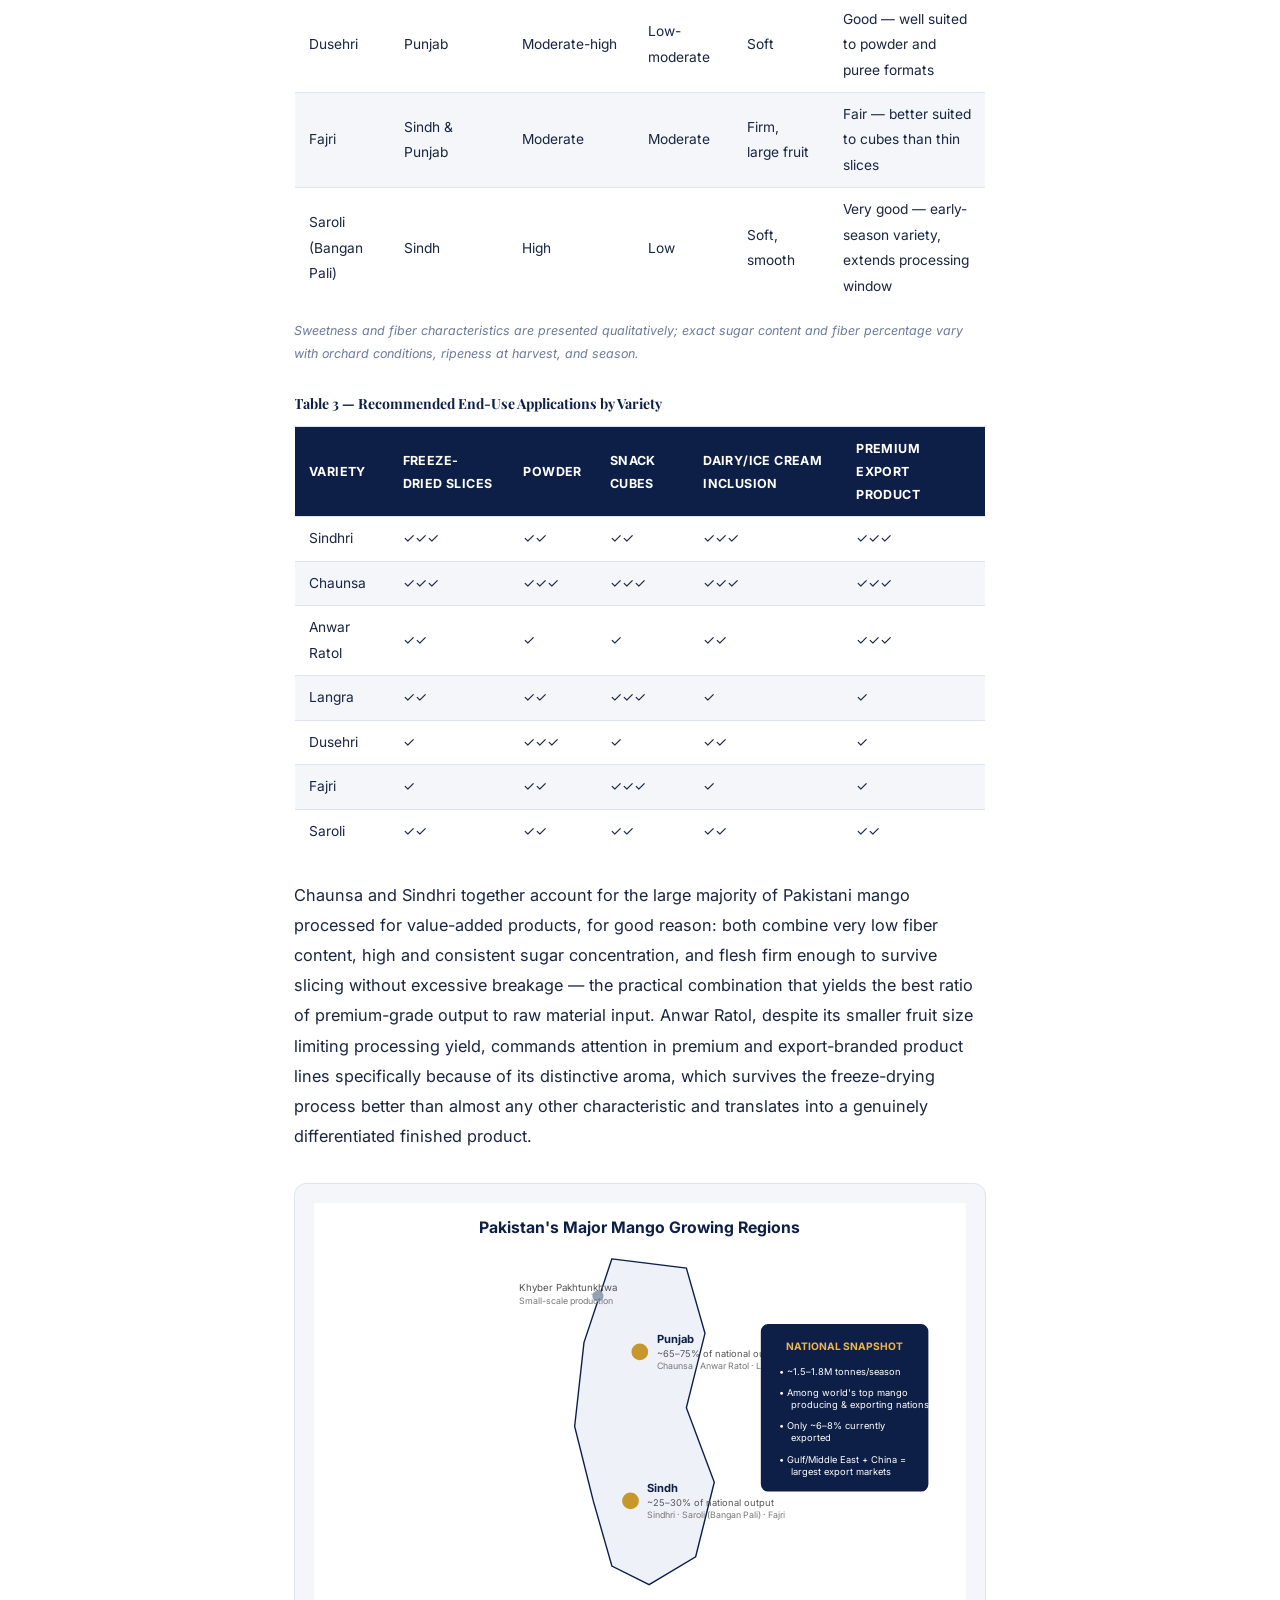
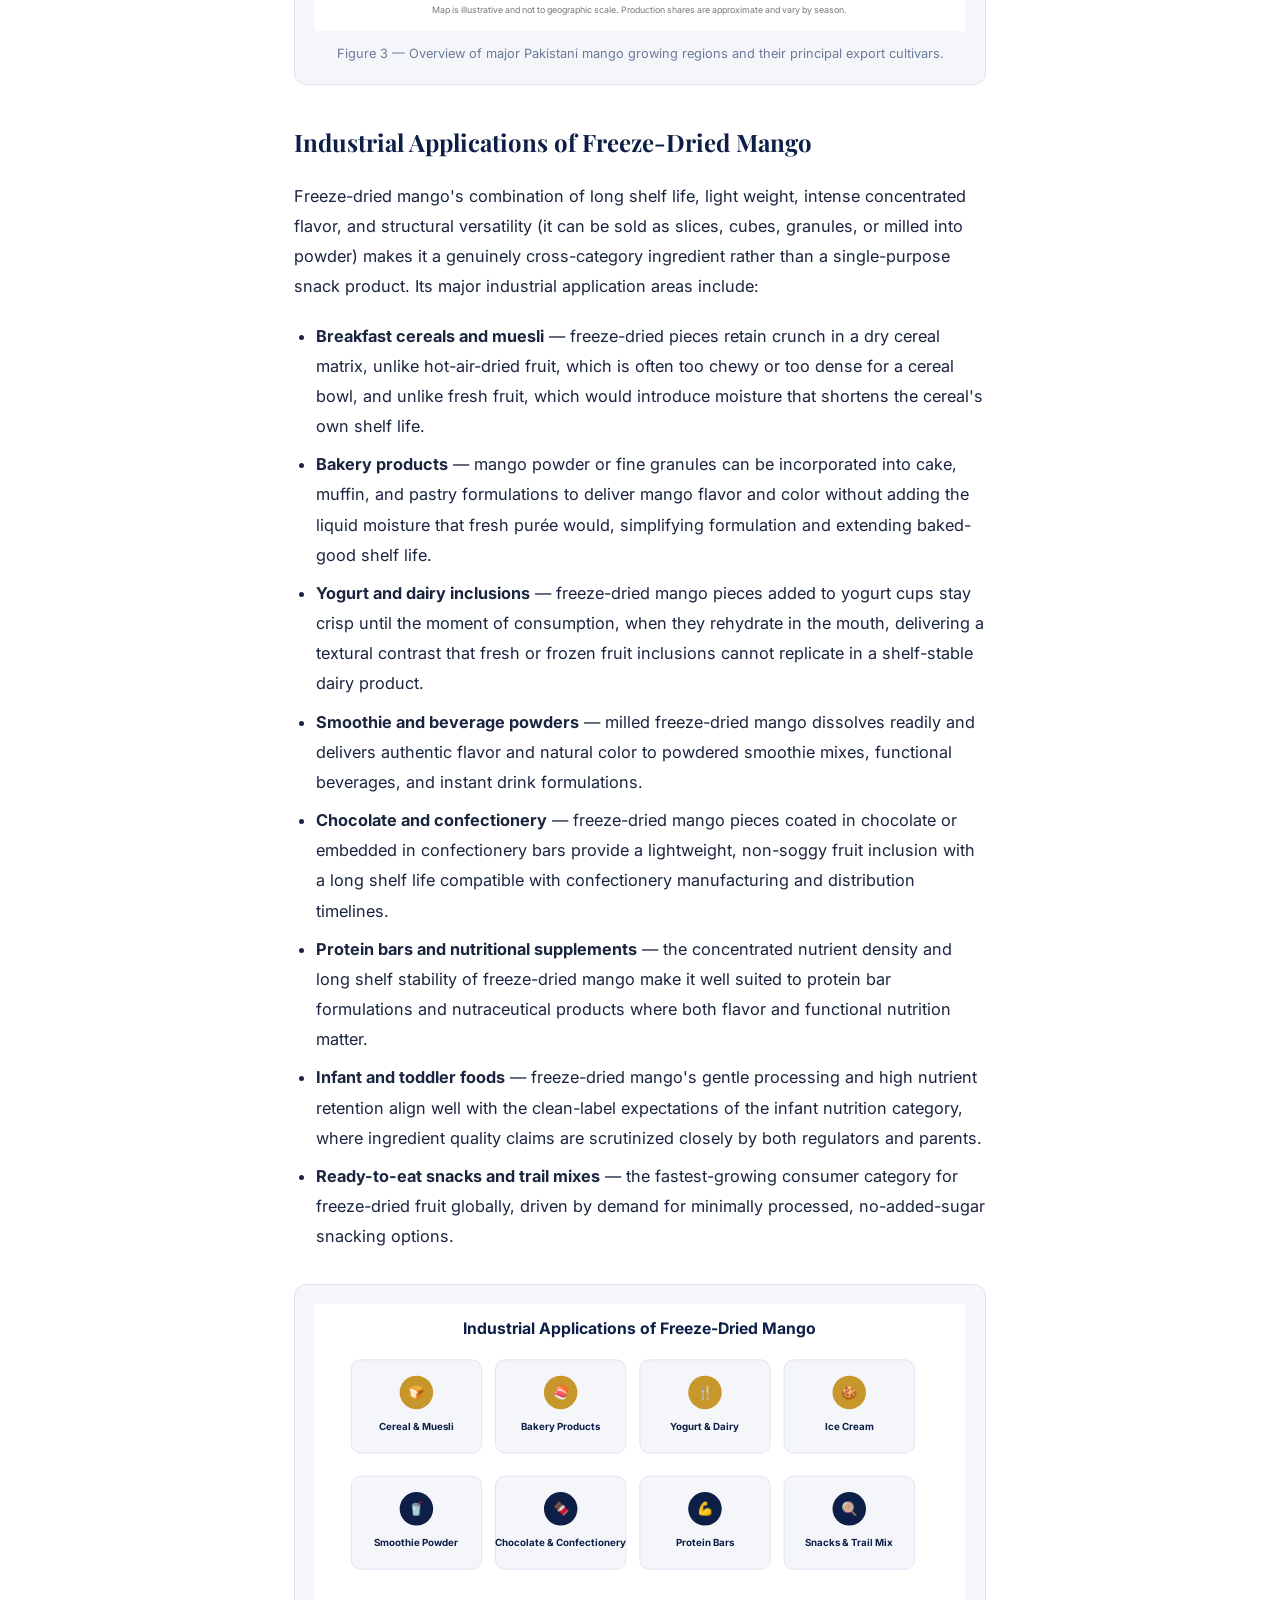
<file: articles/freeze-dried-mango-processing.html>
<!DOCTYPE html>
<html lang="en">
<head>
<!-- Google tag (gtag.js) -->
<script async src="https://www.googletagmanager.com/gtag/js?id=G-DHJQN29PF7"></script>
<script>
  window.dataLayer = window.dataLayer || [];
  function gtag(){dataLayer.push(arguments);}
  gtag('js', new Date());

  gtag('config', 'G-DHJQN29PF7');
</script>
<meta charset="UTF-8"/>
<meta name="viewport" content="width=device-width,initial-scale=1.0"/>
<title>Freeze-Dried Mango: Processing Technology, Benefits &amp; Export Potential | Muhammad Hassan Akram</title>
<meta name="description" content="A complete technical guide to freeze-dried mango: sublimation science, industrial processing, Pakistani mango varieties, applications, and export opportunity."/>
<meta name="author" content="Muhammad Hassan Akram"/>
<meta name="robots" content="index,follow"/>
<link rel="canonical" href="https://muhammadhassanakram.me/articles/freeze-dried-mango-processing.html"/>

<meta property="og:type" content="article"/>
<meta property="og:url" content="https://muhammadhassanakram.me/articles/freeze-dried-mango-processing.html"/>
<meta property="og:title" content="Freeze-Dried Mango: Processing Technology, Benefits &amp; Export Potential | Muhammad Hassan Akram"/>
<meta property="og:description" content="A complete technical guide to freeze-dried mango: sublimation science, industrial processing, Pakistani mango varieties, applications, and export opportunity."/>
<meta property="og:site_name" content="Muhammad Hassan Akram Portfolio"/>
<meta property="og:locale" content="en_US"/>
<meta property="og:image" content="https://muhammadhassanakram.me/og-image.jpg"/>
<meta property="og:image:width" content="1200"/>
<meta property="og:image:height" content="630"/>
<meta property="og:image:alt" content="Freeze-Dried Mango: Processing Technology and Export Potential"/>
<meta property="article:published_time" content="2026-07-18T09:00:00+05:00"/>
<meta property="article:author" content="Muhammad Hassan Akram"/>
<meta property="article:section" content="Food Science &amp; Technology"/>

<meta name="twitter:card" content="summary_large_image"/>
<meta name="twitter:title" content="Freeze-Dried Mango: Processing Technology, Benefits &amp; Export Potential | Muhammad Hassan Akram"/>
<meta name="twitter:description" content="A complete technical guide to freeze-dried mango: sublimation science, industrial processing, Pakistani mango varieties, applications, and export opportunity."/>
<meta name="twitter:image" content="https://muhammadhassanakram.me/og-image.jpg"/>

<script type="application/ld+json">
{"@context": "https://schema.org", "@type": "Article", "headline": "Freeze-Dried Mango: Processing Technology, Benefits, Industrial Applications, and Future Export Potential", "description": "A complete technical guide to freeze-dried mango: sublimation science, industrial processing, Pakistani mango varieties, applications, and export opportunity.", "image": "https://muhammadhassanakram.me/articles/img/freeze-dried-mango-hero.jpg", "datePublished": "2026-07-18", "dateModified": "2026-07-18", "author": {"@type": "Person", "name": "Muhammad Hassan Akram", "url": "https://muhammadhassanakram.me/"}, "publisher": {"@type": "Person", "name": "Muhammad Hassan Akram"}, "mainEntityOfPage": {"@type": "WebPage", "@id": "https://muhammadhassanakram.me/articles/freeze-dried-mango-processing.html"}, "articleSection": "Food Science & Technology", "wordCount": 5531, "keywords": "freeze-dried mango, lyophilization, mango processing, Pakistan mango export, food preservation technology"}
</script>
<script type="application/ld+json">
{"@context": "https://schema.org", "@type": "BreadcrumbList", "itemListElement": [{"@type": "ListItem", "position": 1, "name": "Home", "item": "https://muhammadhassanakram.me/"}, {"@type": "ListItem", "position": 2, "name": "Insights", "item": "https://muhammadhassanakram.me/insights.html"}, {"@type": "ListItem", "position": 3, "name": "Freeze-Dried Mango: Processing Technology, Benefits, Industrial Applications, and Future Export Potential", "item": "https://muhammadhassanakram.me/articles/freeze-dried-mango-processing.html"}]}
</script>
<script type="application/ld+json">
{"@context": "https://schema.org", "@type": "FAQPage", "mainEntity": [{"@type": "Question", "name": "What is the difference between freeze-dried and dehydrated mango?", "acceptedAnswer": {"@type": "Answer", "text": "Dehydrated (hot-air-dried) mango is dried using heat, typically 55–90°C, which shrinks the fruit, darkens its color, and drives off much of its aroma and heat-sensitive vitamins. Freeze-dried mango is dried below freezing through sublimation, so it retains close to its original size, color, aroma, and nutrient content, at the cost of a more expensive and slower process."}}, {"@type": "Question", "name": "How long does freeze-dried mango last?", "acceptedAnswer": {"@type": "Answer", "text": "Properly processed and packaged freeze-dried mango, in a vacuum-sealed or nitrogen-flushed moisture-barrier package with an oxygen absorber, typically achieves a shelf life of 18 to 24 months or longer when stored in cool, dry, dark conditions."}}, {"@type": "Question", "name": "Does freeze-dried mango retain its nutritional value?", "acceptedAnswer": {"@type": "Answer", "text": "Yes, to a significantly greater extent than heat-dried alternatives. Because the process never exposes the fruit to significant heat until the majority of water is already removed, heat-sensitive nutrients such as vitamin C retain a substantially higher percentage of their original content compared to hot-air drying."}}, {"@type": "Question", "name": "Which Pakistani mango variety is best for freeze-drying?", "acceptedAnswer": {"@type": "Answer", "text": "Chaunsa and Sindhri are the most widely used for commercial freeze-drying, due to their low fiber content, high and consistent sweetness, and flesh firm enough to slice cleanly. Anwar Ratol is favored for premium, aroma-led product lines despite its smaller fruit size."}}, {"@type": "Question", "name": "What temperature is used to freeze-dry mango?", "acceptedAnswer": {"@type": "Answer", "text": "Mango is typically frozen to approximately -35°C to -45°C before drying. During primary drying, shelf heat is applied under vacuum, but product temperature stays at or below freezing until nearly all free water has sublimated; secondary drying may raise shelf temperature to 30–60°C to remove remaining bound moisture."}}, {"@type": "Question", "name": "Why is freeze-drying more expensive than other drying methods?", "acceptedAnswer": {"@type": "Answer", "text": "The vacuum equipment, refrigeration systems, and long processing cycles (often 12–36 hours per batch) required for sublimation are significantly more capital- and energy-intensive than hot-air drying, which needs only heated air movement. This cost is offset by a substantially higher achievable market price."}}, {"@type": "Question", "name": "Can freeze-dried mango be rehydrated?", "acceptedAnswer": {"@type": "Answer", "text": "Yes. The porous structure left behind by sublimation absorbs water readily, and freeze-dried mango rehydrates to a texture much closer to fresh fruit than hot-air-dried mango, which retains a denser, more leathery texture even after rehydration."}}, {"@type": "Question", "name": "Is freeze-dried mango used in ice cream?", "acceptedAnswer": {"@type": "Answer", "text": "Yes, increasingly so. Freeze-dried mango pieces avoid introducing disruptive ice crystals into the ice cream base, preserve a crisp textural contrast, and allow year-round production independent of fresh mango's seasonal availability."}}, {"@type": "Question", "name": "What is water activity and why does it matter for freeze-dried mango?", "acceptedAnswer": {"@type": "Answer", "text": "Water activity measures how available the remaining water in a food is to support microbial growth, on a scale of 0 to 1. Properly freeze-dried mango typically has a water activity below 0.3, a level at which bacteria, yeast, and most moulds cannot grow, which is the main reason it achieves such a long shelf life."}}, {"@type": "Question", "name": "What certifications are required to export freeze-dried mango?", "acceptedAnswer": {"@type": "Answer", "text": "HACCP implementation is typically the baseline requirement for international buyers, with ISO 22000 increasingly expected for a fully documented food safety management system. Halal certification is generally required for Middle Eastern and other Muslim-majority markets, historically Pakistan's largest mango export destination."}}, {"@type": "Question", "name": "How much does a freeze-drying machine cost?", "acceptedAnswer": {"@type": "Answer", "text": "Cost scales directly with chamber capacity. Small-to-mid-scale industrial units suitable for an SME operation represent a substantial capital investment, and large export-scale systems cost considerably more; electricity for vacuum and refrigeration systems is typically the largest ongoing operating cost."}}, {"@type": "Question", "name": "Can freeze-dried mango be turned into powder?", "acceptedAnswer": {"@type": "Answer", "text": "Yes. Freeze-dried mango slices or off-grade product that doesn't meet whole-slice cosmetic standards is commonly milled into a fine powder used in smoothie mixes, bakery formulations, beverage powders, and nutraceutical products."}}, {"@type": "Question", "name": "What are the main export markets for Pakistani mango products?", "acceptedAnswer": {"@type": "Answer", "text": "The Middle East and wider Gulf region have historically been Pakistan's largest mango export destination by volume, alongside a fast-growing China market and smaller but expanding volumes into Europe, the United States, Canada, Japan, and South Korea."}}, {"@type": "Question", "name": "Is freeze-dried mango considered a healthy snack?", "acceptedAnswer": {"@type": "Answer", "text": "Freeze-dried mango with no added sugar is essentially concentrated whole fruit with the water removed, retaining most of its original fiber, vitamins, and natural sugars, which is why it fits cleanly into clean-label and minimally processed snacking categories."}}, {"@type": "Question", "name": "What is the biggest challenge for freeze-dried mango production in Pakistan?", "acceptedAnswer": {"@type": "Answer", "text": "The combination of high upfront capital investment, significant electricity consumption in a market with real grid reliability constraints, and the need for consistent, well-graded raw material supply are the primary operational challenges facing new entrants to this industry in Pakistan."}}]}
</script>

<link rel="icon" href="/favicon.ico" sizes="any"/>
<link rel="icon" type="image/png" sizes="16x16" href="/favicon-16x16.png"/>
<link rel="icon" type="image/png" sizes="32x32" href="/favicon-32x32.png"/>
<link rel="apple-touch-icon" sizes="180x180" href="/apple-touch-icon.png"/>
<link rel="manifest" href="/site.webmanifest"/>
<link href="https://fonts.googleapis.com/css2?family=Inter:wght@300;400;500;600;700;800;900&family=Playfair+Display:ital,wght@0,700;0,800;1,700&display=swap" rel="stylesheet"/>
<link rel="stylesheet" href="https://cdnjs.cloudflare.com/ajax/libs/font-awesome/6.5.0/css/all.min.css"/>
<style>

:root{--navy:#0e1f47;--navy2:#1b3a6b;--navy3:#070f25;--gold:#c8972b;--gold2:#e8b84b;--gold3:#f5d080;--white:#fff;--light:#f4f6fa;--light2:#eef1f8;--muted:#6b7a99;--text:#1a2540;--border:#dde3f0;--grad:linear-gradient(135deg,#0e1f47 0%,#1b3a6b 55%,#0a1530 100%);}
*,*::before,*::after{margin:0;padding:0;box-sizing:border-box;}
html{scroll-behavior:smooth;scroll-padding-top:66px;}
body{font-family:"Inter",sans-serif;color:var(--text);background:var(--white);overflow-x:hidden;}
nav{position:fixed;top:0;width:100%;z-index:1000;background:rgba(14,31,71,0.97);backdrop-filter:blur(14px);display:flex;align-items:center;justify-content:space-between;padding:0 5%;height:66px;border-bottom:1px solid rgba(200,151,43,0.2);}
.nav-logo{color:var(--gold);font-weight:900;font-size:1.3rem;letter-spacing:1px;text-decoration:none;}
.nav-logo span{color:var(--white);}
.nav-links{display:flex;gap:1.4rem;list-style:none;}
.nav-links a{color:rgba(255,255,255,0.78);text-decoration:none;font-size:0.8rem;font-weight:500;}
.nav-links a:hover{color:var(--gold2);}
@media(max-width:900px){.nav-links{display:none;}}
.wrap{max-width:760px;margin:0 auto;padding:130px 5% 90px;}
.crumb{display:flex;gap:8px;font-size:0.8rem;color:var(--muted);margin-bottom:1.5rem;flex-wrap:wrap;}
.crumb a{color:var(--muted);text-decoration:none;}
.crumb a:hover{color:var(--gold);}
.art-cat{display:inline-block;background:rgba(200,151,43,0.12);color:var(--gold);font-size:0.7rem;font-weight:800;letter-spacing:1px;text-transform:uppercase;padding:5px 14px;border-radius:100px;margin-bottom:1rem;}
h1.art-title{font-family:"Playfair Display",serif;font-size:clamp(1.9rem,4vw,2.9rem);color:var(--navy);line-height:1.25;margin-bottom:1.2rem;}
.art-meta{display:flex;flex-wrap:wrap;gap:1.4rem;align-items:center;color:var(--muted);font-size:0.85rem;padding-bottom:1.6rem;border-bottom:1px solid var(--border);margin-bottom:1.8rem;}
.art-author{display:flex;align-items:center;gap:9px;}
.art-author img{width:34px;height:34px;border-radius:50%;object-fit:cover;}
.art-meta span{display:flex;align-items:center;gap:6px;}
.art-hero{width:100%;height:auto;aspect-ratio:1200/630;object-fit:cover;border-radius:14px;margin-bottom:2.2rem;}
/* Table of contents */
.toc{background:var(--light);border:1px solid var(--border);border-radius:12px;padding:1.3rem 1.5rem;margin-bottom:2.2rem;}
.toc h2{font-size:0.95rem;color:var(--navy);margin-bottom:0.7rem;}
.toc ol{padding-left:1.2rem;}
.toc a{color:var(--muted);text-decoration:none;font-size:0.87rem;line-height:1.9;}
.toc a:hover{color:var(--gold);}
/* Body copy */
.art-body{font-size:1.02rem;line-height:1.85;color:var(--text);}
.art-body h2{font-family:"Playfair Display",serif;font-size:1.5rem;color:var(--navy);margin:2.2rem 0 1rem;}
.art-body h3{font-size:1.15rem;color:var(--navy);margin:1.6rem 0 0.8rem;}
.art-body p{margin-bottom:1.2rem;}
.art-body ul,.art-body ol{margin:0 0 1.2rem 1.4rem;}
.art-body li{margin-bottom:0.5rem;}
/* Share buttons */
.share{display:flex;align-items:center;gap:0.7rem;margin:2.5rem 0;padding:1.3rem 0;border-top:1px solid var(--border);border-bottom:1px solid var(--border);}
.share span{font-size:0.82rem;color:var(--muted);font-weight:600;margin-right:4px;}
.share a{width:38px;height:38px;border-radius:50%;background:var(--light);color:var(--navy);display:flex;align-items:center;justify-content:center;text-decoration:none;transition:all 0.2s;}
.share a:hover{background:var(--gold);color:var(--white);}
/* FAQ accordion */
.faq{margin:2.5rem 0;}
.faq h2{font-family:"Playfair Display",serif;font-size:1.5rem;color:var(--navy);margin-bottom:1.2rem;}
.faq-item{border:1px solid var(--border);border-radius:10px;margin-bottom:0.7rem;overflow:hidden;}
.faq-q{width:100%;text-align:left;background:var(--light);border:none;padding:1rem 1.2rem;font-weight:700;font-size:0.92rem;color:var(--navy);cursor:pointer;display:flex;justify-content:space-between;align-items:center;}
.faq-q i{transition:transform 0.2s;color:var(--gold);}
.faq-item.open .faq-q i{transform:rotate(180deg);}
.faq-a{max-height:0;overflow:hidden;transition:max-height 0.3s ease;padding:0 1.2rem;}
.faq-item.open .faq-a{max-height:300px;padding:1rem 1.2rem;}
.faq-a p{font-size:0.88rem;color:var(--muted);line-height:1.7;}
/* Related articles */
.related{margin-top:3rem;}
.related h2{font-family:"Playfair Display",serif;font-size:1.5rem;color:var(--navy);margin-bottom:1.2rem;}
.rel-grid{display:grid;grid-template-columns:repeat(auto-fill,minmax(220px,1fr));gap:1.2rem;}
.rel-card{text-decoration:none;color:inherit;border:1px solid var(--border);border-radius:12px;overflow:hidden;transition:all 0.2s;}
.rel-card:hover{border-color:var(--gold);transform:translateY(-3px);}
.rel-card img{width:100%;height:110px;object-fit:cover;}
.rel-card p{padding:0.8rem 1rem;font-size:0.85rem;font-weight:700;color:var(--navy);}
footer{background:#060d1c;color:rgba(255,255,255,0.35);text-align:center;padding:1.3rem;font-size:0.76rem;}
footer span{color:var(--gold);}



/* ARTICLE-SPECIFIC ADDITIONS: hero graphic, tables, figures, PDF callout */
.art-hero-svg{width:100%;height:auto;border-radius:14px;margin-bottom:2.2rem;display:block;box-shadow:0 20px 50px rgba(14,31,71,0.18);}
table{width:100%;border-collapse:collapse;margin:1.6rem 0;font-size:0.86rem;border:1px solid var(--border);border-radius:8px;overflow:hidden;}
caption{caption-side:top;text-align:left;font-weight:700;color:var(--navy);font-size:0.88rem;margin-bottom:0.6rem;font-family:"Playfair Display",serif;}
thead tr{background:var(--navy);}
thead th{color:#fff;padding:10px 14px;text-align:left;font-size:0.78rem;text-transform:uppercase;letter-spacing:0.4px;}
tbody td{padding:9px 14px;border-top:1px solid var(--border);color:var(--text);}
tbody tr:nth-child(even){background:var(--light);}
.fig-note{font-size:0.78rem;color:var(--muted);margin-top:-1rem;margin-bottom:1.8rem;font-style:italic;}
.art-figure{margin:2rem 0;background:var(--light);border-radius:12px;padding:1.2rem;border:1px solid var(--border);}
.art-figure svg{width:100%;height:auto;display:block;}
.art-figure figcaption{font-size:0.8rem;color:var(--muted);margin-top:0.8rem;text-align:center;line-height:1.6;}
.pdf-callout{background:var(--grad);border-radius:16px;padding:2rem 2.2rem;margin:3rem 0;text-align:center;color:#fff;}
.pdf-callout i{font-size:2rem;color:var(--gold2);margin-bottom:0.8rem;}
.pdf-callout h3{font-family:"Playfair Display",serif;font-size:1.3rem;margin-bottom:0.6rem;}
.pdf-callout p{font-size:0.88rem;color:rgba(255,255,255,0.7);max-width:480px;margin:0 auto 1.3rem;line-height:1.6;}
.pdf-callout a.btn-gold{display:inline-flex;}
.art-body h2{scroll-margin-top:80px;}
.art-body h3{scroll-margin-top:80px;}

</style>
</head>
<body>
<nav>
  <a href="../index.html#hero" class="nav-logo">MH<span>A</span></a>
  <ul class="nav-links">
    <li><a href="../index.html#about">About</a></li>
    <li><a href="../index.html#education">Education</a></li>
    <li><a href="../index.html#experience">Experience</a></li>
    <li><a href="../index.html#visits">Industrial Visits</a></li>
    <li><a href="../index.html#certifications">Certifications</a></li>
    <li><a href="../index.html#reviews">Reviews</a></li>
    <li><a href="../index.html#sports">Sports</a></li>
    <li class="nav-dropdown">
      <a href="../insights.html" class="nav-insights">Insights <i class="fas fa-chevron-down nav-caret"></i></a>
      <div class="nav-dropdown-menu">
        <div class="nav-dropdown-inner">
          <a href="../insights.html?cat=food-science"><i class="fas fa-flask"></i> Food Science &amp; Technology</a>
          <a href="../insights.html?cat=digital-marketing"><i class="fas fa-bullhorn"></i> Digital Marketing</a>
          <a href="../insights.html?cat=scholarships"><i class="fas fa-award"></i> Scholarships</a>
          <a href="../insights.html?cat=ai-tech"><i class="fas fa-robot"></i> AI &amp; Technology</a>
          <a href="../insights.html?cat=career"><i class="fas fa-briefcase"></i> Career &amp; Professional Development</a>
          <a href="../insights.html" class="nav-dropdown-all">View All Insights <i class="fas fa-arrow-right"></i></a>
        </div>
      </div>
    </li>
    <li><a href="../index.html#contact">Contact</a></li>
  </ul>
  <a href="../index.html#contact" class="nav-cta">Hire Me</a>
  <button class="hamburger" onclick="toggleMob()" aria-label="Menu"><i class="fas fa-bars"></i></button>
</nav>
<div class="mob-menu" id="mobMenu">
  <a href="../index.html#about" onclick="toggleMob()">About</a>
  <a href="../index.html#education" onclick="toggleMob()">Education</a>
  <a href="../index.html#experience" onclick="toggleMob()">Experience</a>
  <a href="../index.html#visits" onclick="toggleMob()">Industrial Visits</a>
  <a href="../index.html#certifications" onclick="toggleMob()">Certifications</a>
  <a href="../index.html#reviews" onclick="toggleMob()">Reviews</a>
  <a href="../index.html#sports" onclick="toggleMob()">Sports &amp; Interests</a>
  <div class="mob-dropdown">
    <button class="mob-dropdown-toggle" onclick="this.parentElement.classList.toggle('open')">Insights <i class="fas fa-chevron-down"></i></button>
    <div class="mob-dropdown-menu">
      <a href="../insights.html?cat=food-science" onclick="toggleMob()">Food Science &amp; Technology</a>
      <a href="../insights.html?cat=digital-marketing" onclick="toggleMob()">Digital Marketing</a>
      <a href="../insights.html?cat=scholarships" onclick="toggleMob()">Scholarships</a>
      <a href="../insights.html?cat=ai-tech" onclick="toggleMob()">AI &amp; Technology</a>
      <a href="../insights.html?cat=career" onclick="toggleMob()">Career &amp; Professional Development</a>
      <a href="../insights.html" onclick="toggleMob()" style="color:var(--gold2)">View All Insights</a>
    </div>
  </div>
  <a href="../index.html#contact" onclick="toggleMob()">Contact</a>
</div>
<article class="wrap" style="max-width:820px;">
  <nav class="crumb" aria-label="Breadcrumb">
    <a href="../index.html">Home</a><span>/</span>
    <a href="../insights.html">Insights</a><span>/</span>
    <span aria-current="page">Freeze-Dried Mango</span>
  </nav>

  <span class="art-cat">Food Science &amp; Technology</span>
  <h1 class="art-title">Freeze-Dried Mango: Processing Technology, Benefits, Industrial Applications, and Future Export Potential</h1>

  <div class="art-meta">
    <div class="art-author">
      <img src="[data-uri]" alt="Muhammad Hassan Akram"/>
      <span>Muhammad Hassan Akram</span>
    </div>
    <span><i class="far fa-calendar"></i> July 18, 2026</span>
    <span><i class="far fa-clock"></i> 25 min read</span>
  </div>

  <figure class="art-figure" style="background:none;border:none;padding:0;">
<svg viewBox="0 0 1200 630" xmlns="http://www.w3.org/2000/svg" font-family="Inter, Arial, sans-serif">
<defs>
<linearGradient id="heroGrad" x1="0%" y1="0%" x2="100%" y2="100%">
<stop offset="0%" stop-color="#0e1f47"/>
<stop offset="55%" stop-color="#1b3a6b"/>
<stop offset="100%" stop-color="#050b1c"/>
</linearGradient>
<radialGradient id="mangoGrad" cx="35%" cy="30%" r="75%">
<stop offset="0%" stop-color="#f5d080"/>
<stop offset="55%" stop-color="#e8b84b"/>
<stop offset="100%" stop-color="#c8972b"/>
</radialGradient>
</defs>
<rect width="1200" height="630" fill="url(#heroGrad)"/>

<!-- subtle grid texture suggesting a technical/lab environment -->
<g stroke="rgba(255,255,255,0.05)" stroke-width="1">
<line x1="0" y1="120" x2="1200" y2="120"/>
<line x1="0" y1="240" x2="1200" y2="240"/>
<line x1="0" y1="360" x2="1200" y2="360"/>
<line x1="0" y1="480" x2="1200" y2="480"/>
</g>

<!-- Stylized mango slices, overlapping ellipses suggesting freeze-dried cross-sections -->
<g>
<ellipse cx="880" cy="330" rx="150" ry="150" fill="url(#mangoGrad)" opacity="0.95"/>
<ellipse cx="880" cy="330" rx="150" ry="150" fill="none" stroke="#fff" stroke-width="2" opacity="0.3"/>
<ellipse cx="880" cy="330" rx="60" ry="60" fill="none" stroke="#fff" stroke-width="1.5" opacity="0.35"/>
<path d="M880,270 L880,390 M820,330 L940,330" stroke="#fff" stroke-width="1" opacity="0.25"/>

<ellipse cx="1020" cy="220" rx="95" ry="95" fill="url(#mangoGrad)" opacity="0.85" transform="rotate(15 1020 220)"/>
<ellipse cx="1020" cy="220" rx="95" ry="95" fill="none" stroke="#fff" stroke-width="1.5" opacity="0.3"/>

<ellipse cx="1005" cy="450" rx="105" ry="105" fill="url(#mangoGrad)" opacity="0.9" transform="rotate(-10 1005 450)"/>
<ellipse cx="1005" cy="450" rx="105" ry="105" fill="none" stroke="#fff" stroke-width="1.5" opacity="0.3"/>

<!-- porous texture dots suggesting freeze-dried structure -->
<g fill="#fff" opacity="0.2">
<circle cx="850" cy="300" r="3"/><circle cx="870" cy="320" r="2"/><circle cx="900" cy="290" r="2.5"/>
<circle cx="920" cy="340" r="3"/><circle cx="860" cy="360" r="2"/><circle cx="910" cy="370" r="2.5"/>
<circle cx="990" cy="200" r="2"/><circle cx="1030" cy="210" r="2.5"/><circle cx="1010" cy="240" r="2"/>
<circle cx="970" cy="430" r="2.5"/><circle cx="1020" cy="460" r="2"/><circle cx="1000" cy="480" r="2.5"/>
</g>
</g>

<!-- Text content -->
<text x="80" y="200" font-size="15" font-weight="800" letter-spacing="3" fill="#e8b84b">FOOD SCIENCE &amp; PROCESSING TECHNOLOGY</text>
<text x="80" y="270" font-size="46" font-weight="800" fill="#ffffff">Freeze-Dried Mango</text>
<text x="80" y="325" font-size="24" font-weight="600" fill="rgba(255,255,255,0.85)">Processing Technology, Benefits &amp; Export Potential</text>

<g font-size="12.5" fill="rgba(255,255,255,0.55)">
<text x="80" y="400">Lyophilization</text>
<circle cx="185" cy="396" r="2.5" fill="#c8972b"/>
<text x="200" y="400">Sublimation Science</text>
<circle cx="335" cy="396" r="2.5" fill="#c8972b"/>
<text x="350" y="400">Industrial Processing</text>
<circle cx="500" cy="396" r="2.5" fill="#c8972b"/>
<text x="515" y="400">Export Markets</text>
</g>

<rect x="78" y="440" width="46" height="4" fill="#c8972b"/>
</svg>

    <figcaption style="text-align:left;">A modern, technology-driven route from a highly perishable tropical fruit to a shelf-stable, export-ready product.</figcaption>
  </figure>

  <nav class="toc" aria-label="Table of contents">
    <h2>In This Article</h2>
    <ol>
      <li><a href="#introduction">Introduction</a></li>
      <li><a href="#what-is-freeze-drying">What Is Freeze-Drying?</a></li>
      <li><a href="#science-of-sublimation">The Science of Sublimation</a></li>
      <li><a href="#quality-retention">Why Freeze-Drying Outperforms Other Methods</a></li>
      <li><a href="#industrial-process">The Complete Industrial Process</a></li>
      <li><a href="#pakistani-varieties">Pakistani Mango Varieties</a></li>
      <li><a href="#industrial-applications">Industrial Applications</a></li>
      <li><a href="#packaging-export">Packaging &amp; Export Standards</a></li>
      <li><a href="#pakistan-industry">Pakistan's Mango Industry</a></li>
      <li><a href="#economics-future">Economics &amp; Future Innovation</a></li>
      <li><a href="#faq">Frequently Asked Questions</a></li>
      <li><a href="#conclusion">Conclusion</a></li>
    </ol>
  </nav>

  <div class="art-body">
<h2 id="introduction">Introduction: A Tropical Fruit Meets an Advanced Preservation Science</h2>
<p>Mango is often called the "king of fruits," and the title is not sentimental. It is the most widely produced tropical fruit in the world by volume, it carries deep cultural significance across South Asia, and it commands premium prices in export markets from Dubai to Tokyo. Yet mango is also one of the most perishable fruits grown at commercial scale. A ripe mango has a usable window of days, not weeks, and the gap between harvest and market is where a large share of the crop's value is lost every single season.</p>
<p>Freeze-drying, known scientifically as lyophilization, is one of the few preservation technologies that closes that gap without asking the fruit to give up what makes it valuable in the first place. Unlike conventional drying, which cooks moisture out of a fruit and leaves behind a shrunken, darkened, flavor-diminished product, freeze-drying removes water while the fruit is frozen solid, through a process called sublimation. The structural, nutritional, and sensory identity of the mango survives the process almost intact. What comes out the other end is not a dried approximation of mango — it is mango, with the water removed.</p>
<p>For Pakistan, this technology carries a significance that goes beyond food science. Pakistan is consistently ranked among the world's largest mango producers, with Punjab and Sindh together accounting for the overwhelming majority of national output, and it exports to dozens of countries across the Middle East, Central Asia, and increasingly East Asia and Europe. But the mango export trade has always been constrained by the same problem: a ripe mango is a short-lived asset. Freight delays, cold-chain gaps, and the narrow harvest window all work against fresh export volumes. Freeze-drying offers a way to convert a highly perishable seasonal commodity into a shelf-stable, lightweight, high-value product that can be shipped year-round, stored for extended periods, and sold into categories — premium snacking, nutraceuticals, dairy inclusions, infant nutrition — that fresh fruit can never reach. This article is a comprehensive technical and commercial guide to that opportunity: the science behind freeze-drying, the complete industrial process, the Pakistani mango varieties best suited to it, its applications across the food industry, and the economics of building this capability domestically.</p>

<h2 id="what-is-freeze-drying">What Is Freeze-Drying? Definition and Historical Context</h2>
<p>Freeze-drying is a dehydration process that removes moisture from a product by first freezing it solid, then reducing the surrounding pressure to allow the frozen water to transition directly from a solid to a vapor — skipping the liquid phase entirely. This solid-to-vapor transition is called sublimation, and it is the defining characteristic that separates freeze-drying from every other industrial drying method.</p>
<p>The technology's industrial roots trace back to the mid-20th century, when the pharmaceutical industry adopted freeze-drying to stabilize vaccines, blood plasma, and antibiotics for storage and transport without refrigeration. Food applications followed, first in military field rations and space food programs during the 1950s and 1960s, where lightweight, long-shelf-life, nutritionally intact food was a genuine operational requirement rather than a marketing preference. Instant coffee was one of the first mass-market freeze-dried food products, and by the late 20th century the same principles had been adapted for fruits, vegetables, dairy, and prepared meals. What began as a niche pharmaceutical and military technology is now a mainstream food processing category, driven by consumer demand for clean-label, minimally processed, nutrient-dense snacks.</p>

<h2 id="science-of-sublimation">The Science Behind Freeze-Drying: Sublimation, Vacuum, and Water Activity</h2>
<p>To understand why freeze-drying produces a fundamentally different result than heat-based drying, it helps to think in terms of a phase diagram — the chart food scientists and engineers use to describe how a substance behaves under different combinations of temperature and pressure. Water normally moves between solid, liquid, and gas by passing through the familiar sequence of melting and boiling. But at pressures below water's triple point — roughly 6.1 millibar, compared to normal atmospheric pressure of about 1,013 millibar — liquid water cannot exist at all. Below that pressure threshold, ice converts directly into water vapor. That is the physical principle freeze-drying exploits.</p>
<p>The industrial process happens in three distinct stages, each governed by different physics:</p>
<ul>
<li><strong>Freezing.</strong> The mango is frozen rapidly, typically to a product temperature between -35°C and -45°C. Rapid freezing matters because it determines ice crystal size: fast freezing produces small, evenly distributed ice crystals, while slow freezing produces larger crystals that rupture more cell walls. Smaller crystals mean less structural damage to the fruit's cell architecture, which translates directly into better texture and less nutrient loss once the water is removed.</li>
<li><strong>Primary drying (sublimation).</strong> The frozen product is placed in a vacuum chamber, and pressure is reduced to somewhere between 0.1 and 2.0 millibar — well below the triple point. A carefully controlled amount of heat is then applied, usually through heated shelves. This heat does not melt the ice; it supplies the latent heat of sublimation needed to convert ice directly into vapor, which is then captured on a much colder condenser surface elsewhere in the system. Primary drying removes the majority of the water — typically 90 to 95 percent of total moisture — and can take anywhere from 10 to 30+ hours for fruit, depending on slice thickness and load size.</li>
<li><strong>Secondary drying (desorption).</strong> Once the visible ice has sublimated, a smaller fraction of water remains bound to the food's molecular structure rather than existing as free ice. Secondary drying raises the shelf temperature further, sometimes to 30–60°C, under continued vacuum, to desorb this bound moisture and bring the final product down to a target moisture content typically below 2–4%.</li>
</ul>
<p>Two related concepts are essential to understanding why the resulting product is shelf-stable: moisture content and water activity. Moisture content is simply the percentage of water remaining by weight. Water activity (denoted a<sub>w</sub>) measures something more specific — how available that remaining water is to support microbial growth and chemical degradation, on a scale from 0 (no available water) to 1 (pure water). Properly freeze-dried mango typically achieves a water activity below 0.3, a level at which bacteria, yeast, and most moulds cannot grow, and enzymatic browning reactions slow dramatically. This is the real reason freeze-dried products achieve shelf lives measured in years rather than weeks: it is not merely that the water is gone, but that the water which does remain is locked in a form microorganisms cannot use.</p>

<h2 id="quality-retention">Why Freeze-Drying Outperforms Other Preservation Methods</h2>
<p>Every drying method removes water; the differences between them lie in what else they take with it. Hot-air drying, the most common industrial drying method, exposes fruit to temperatures of 55–90°C for extended periods. That heat drives off moisture, but it also breaks down heat-sensitive vitamins, volatilizes the aromatic compounds responsible for a fruit's characteristic smell, and triggers Maillard browning and caramelization that dull bright fruit colors into duller browns. Vacuum drying lowers the operating temperature somewhat by reducing pressure, but the product is still dried above the freezing point, so much of the same heat damage still occurs, just more slowly. Spray drying, typically used for purées and liquids rather than solid pieces, exposes the product to very high temperatures for a very short time, which is efficient but unsuitable for preserving whole fruit pieces or delicate texture.</p>
<p>Freeze-drying avoids nearly all of this damage because the product is never allowed to rise above freezing until the vast majority of its water has already left as vapor. Enzymatic and non-enzymatic browning reactions, which require liquid water to proceed, are effectively halted. Volatile aroma compounds, which would evaporate along with liquid water during heat-drying, are largely trapped within the rigid, porous ice-crystal-shaped structure left behind. That same porous structure — essentially a scaffold of the fruit's original cell walls with the water sublimated out of it — is also why freeze-dried fruit rehydrates so readily and why it has such a distinctively light, crisp texture rather than the dense, leathery texture typical of hot-air-dried fruit.</p>

<table>
<caption>Table 1 — Comparison of Industrial Fruit Drying Methods</caption>
<thead><tr><th>Characteristic</th><th>Freeze-Drying</th><th>Hot-Air Drying</th><th>Vacuum Drying</th><th>Spray Drying</th></tr></thead>
<tbody>
<tr><td>Operating temperature</td><td>Below 0°C (primary), up to 60°C (secondary)</td><td>55–90°C</td><td>30–60°C</td><td>150–220°C (short exposure)</td></tr>
<tr><td>Typical processing time</td><td>12–36 hours</td><td>4–12 hours</td><td>6–18 hours</td><td>Seconds</td></tr>
<tr><td>Vitamin C retention</td><td>Very high (often 80–90%+)</td><td>Moderate to low (40–60%)</td><td>Moderate (55–70%)</td><td>Low to moderate</td></tr>
<tr><td>Color retention</td><td>Excellent</td><td>Poor to fair (browning)</td><td>Fair</td><td>Fair (short exposure limits damage)</td></tr>
<tr><td>Aroma retention</td><td>Excellent</td><td>Poor</td><td>Fair</td><td>Poor</td></tr>
<tr><td>Rehydration quality</td><td>Excellent, near-original texture</td><td>Poor, dense/leathery</td><td>Fair</td><td>Good (for powders)</td></tr>
<tr><td>Final moisture content</td><td>1–4%</td><td>10–20%</td><td>5–15%</td><td>2–5%</td></tr>
<tr><td>Suitable product form</td><td>Slices, cubes, whole pieces, powder</td><td>Slices, strips</td><td>Slices, pieces</td><td>Purées and liquids only</td></tr>
<tr><td>Relative processing cost</td><td>High</td><td>Low</td><td>Moderate</td><td>Low–moderate</td></tr>
<tr><td>Typical shelf life (properly packaged)</td><td>18–24+ months</td><td>6–12 months</td><td>9–15 months</td><td>12–18 months</td></tr>
</tbody>
</table>
<p class="fig-note">Values reflect typical industry ranges for tropical fruit processing and vary by cultivar, slice thickness, and equipment configuration.</p>

<figure class="art-figure" id="fig-sublimation">
<svg viewBox="0 0 700 480" xmlns="http://www.w3.org/2000/svg" font-family="Inter, Arial, sans-serif">
<rect width="700" height="480" fill="#ffffff"/>
<text x="350" y="32" text-anchor="middle" font-size="17" font-weight="700" fill="#0e1f47">Water Phase Diagram: The Sublimation Pathway</text>

<!-- Axes -->
<line x1="90" y1="410" x2="640" y2="410" stroke="#333" stroke-width="1.5"/>
<line x1="90" y1="410" x2="90" y2="60" stroke="#333" stroke-width="1.5"/>
<text x="365" y="450" text-anchor="middle" font-size="12.5" fill="#333">Temperature &#8594;</text>
<text x="45" y="235" text-anchor="middle" font-size="12.5" fill="#333" transform="rotate(-90 45 235)">Pressure &#8594;</text>

<!-- Atmospheric pressure line -->
<line x1="90" y1="140" x2="640" y2="140" stroke="#c8972b" stroke-width="1.2" stroke-dasharray="4,3"/>
<text x="600" y="133" text-anchor="end" font-size="10" fill="#c8972b">~1013 mbar (atmospheric)</text>

<!-- Triple point -->
<circle cx="270" cy="330" r="5" fill="#0e1f47"/>
<text x="285" y="325" font-size="10.5" fill="#0e1f47">Triple point (~6.1 mbar, 0.01&#176;C)</text>

<!-- Region boundaries (simplified, illustrative) -->
<path d="M270,330 L640,80" stroke="#333" stroke-width="1.5" fill="none"/>
<path d="M270,330 L500,410" stroke="#333" stroke-width="1.5" fill="none"/>
<path d="M270,330 L150,60" stroke="#333" stroke-width="1.5" fill="none"/>

<text x="180" y="150" font-size="13" font-weight="700" fill="#333">SOLID (ICE)</text>
<text x="430" y="150" font-size="13" font-weight="700" fill="#333">LIQUID</text>
<text x="420" y="390" font-size="13" font-weight="700" fill="#333">VAPOR</text>

<!-- Freeze drying operating zone -->
<rect x="120" y="345" width="130" height="50" fill="#c8972b" fill-opacity="0.18" stroke="#c8972b" stroke-width="1.5" stroke-dasharray="3,2"/>
<text x="185" y="365" text-anchor="middle" font-size="10" font-weight="700" fill="#8a651c">FREEZE-DRYING</text>
<text x="185" y="378" text-anchor="middle" font-size="9.5" fill="#8a651c">OPERATING ZONE</text>
<text x="185" y="390" text-anchor="middle" font-size="9" fill="#8a651c">0.1–2.0 mbar, &lt;0&#176;C</text>

<!-- Arrow showing sublimation path -->
<path d="M185,345 Q185,240 270,330" stroke="#dc2626" stroke-width="2" fill="none" marker-end="url(#arrow2)"/>
<defs>
<marker id="arrow2" viewBox="0 0 10 10" refX="8" refY="5" markerWidth="6" markerHeight="6" orient="auto-start-reverse">
<path d="M0,0 L10,5 L0,10 z" fill="#dc2626"/>
</marker>
</defs>
<text x="130" y="255" font-size="10.5" fill="#dc2626" font-weight="600">Ice &#8594; Vapor</text>
<text x="130" y="268" font-size="10.5" fill="#dc2626" font-weight="600">(sublimation, no liquid phase)</text>

<text x="350" y="470" text-anchor="middle" font-size="10" fill="#777">Below the triple point pressure, ice converts directly to vapor — the physical principle freeze-drying exploits.</text>
</svg>

<figcaption>Figure 1 — Phase diagram showing the sublimation pathway freeze-drying exploits: below the triple point pressure, ice converts directly to vapor without passing through a liquid phase.</figcaption>
</figure>

<figure class="art-figure" id="fig-nutrient">
<svg viewBox="0 0 700 380" xmlns="http://www.w3.org/2000/svg" font-family="Inter, Arial, sans-serif">
<rect width="700" height="380" fill="#ffffff"/>
<text x="350" y="32" text-anchor="middle" font-size="17" font-weight="700" fill="#0e1f47">Relative Nutrient Retention by Drying Method</text>
<text x="350" y="52" text-anchor="middle" font-size="11" fill="#666">Illustrative comparison — Vitamin C retention as an indicator nutrient</text>

<!-- axis -->
<line x1="90" y1="320" x2="640" y2="320" stroke="#333" stroke-width="1.5"/>

<!-- bars: freeze-dry ~85%, vacuum ~62%, hot-air ~50%, spray ~35% -->
<g>
<rect x="130" y="90" width="90" height="230" fill="#c8972b"/>
<text x="175" y="80" text-anchor="middle" font-size="13" font-weight="700" fill="#0e1f47">~80–90%</text>
<text x="175" y="340" text-anchor="middle" font-size="10.5" fill="#333">Freeze-Drying</text>

<rect x="260" y="182" width="90" height="138" fill="#9fb0d1"/>
<text x="305" y="172" text-anchor="middle" font-size="13" font-weight="700" fill="#0e1f47">~55–70%</text>
<text x="305" y="340" text-anchor="middle" font-size="10.5" fill="#333">Vacuum Drying</text>

<rect x="390" y="212" width="90" height="108" fill="#c3ccd9"/>
<text x="435" y="202" text-anchor="middle" font-size="13" font-weight="700" fill="#0e1f47">~40–60%</text>
<text x="435" y="340" text-anchor="middle" font-size="10.5" fill="#333">Hot-Air Drying</text>

<rect x="520" y="248" width="90" height="72" fill="#dde3f0"/>
<text x="565" y="238" text-anchor="middle" font-size="13" font-weight="700" fill="#0e1f47">~25–45%</text>
<text x="565" y="340" text-anchor="middle" font-size="10.5" fill="#333">Spray Drying</text>
</g>

<text x="350" y="365" text-anchor="middle" font-size="9.5" fill="#777">Actual retention varies by nutrient, cultivar, ripeness, and processing parameters. Figures reflect typical published ranges.</text>
</svg>

<figcaption>Figure 7 — Relative nutrient retention across common industrial drying methods.</figcaption>
</figure>
<h2 id="industrial-process">The Complete Industrial Process: From Raw Mango to Finished Product</h2>
<p>Producing export-grade freeze-dried mango is a multi-stage process where a failure at any single step compromises the final product's quality, safety, or shelf life. What follows is the complete production sequence as implemented in a modern freeze-drying facility.</p>

<figure class="art-figure" id="fig-process-flow">
<svg viewBox="0 0 900 1300" xmlns="http://www.w3.org/2000/svg" font-family="Inter, Arial, sans-serif">
<defs>
<marker id="arrow" viewBox="0 0 10 10" refX="9" refY="5" markerWidth="7" markerHeight="7" orient="auto-start-reverse">
<path d="M0,0 L10,5 L0,10 z" fill="#1a1a1a"/>
</marker>
</defs>
<rect width="900" height="1300" fill="#ffffff"/>
<text x="450" y="40" text-anchor="middle" font-size="22" font-weight="700" fill="#111">Freeze-Dried Mango: Complete Process Flow</text>
<text x="450" y="62" text-anchor="middle" font-size="12" fill="#555">Raw Material Reception through Packaged Finished Product</text>

<!-- Step boxes -->
<!-- Column layout: single vertical flow with side annotations -->

<!-- 1 Reception -->
<rect x="300" y="90" width="300" height="55" fill="#ffffff" stroke="#111" stroke-width="1.5" rx="4"/>
<text x="450" y="112" text-anchor="middle" font-size="13.5" font-weight="700" fill="#111">1. Raw Material Reception</text>
<text x="450" y="130" text-anchor="middle" font-size="10.5" fill="#444">Batch recording, traceability, visual inspection</text>
<line x1="450" y1="145" x2="450" y2="172" stroke="#111" stroke-width="1.5" marker-end="url(#arrow)"/>

<!-- 2 Sorting -->
<rect x="300" y="172" width="300" height="55" fill="#ffffff" stroke="#111" stroke-width="1.5" rx="4"/>
<text x="450" y="194" text-anchor="middle" font-size="13.5" font-weight="700" fill="#111">2. Sorting &amp; Grading</text>
<text x="450" y="212" text-anchor="middle" font-size="10.5" fill="#444">Ripeness stage, size, reject damaged fruit</text>
<line x1="450" y1="227" x2="450" y2="254" stroke="#111" stroke-width="1.5" marker-end="url(#arrow)"/>

<!-- 3 Washing -->
<rect x="300" y="254" width="300" height="55" fill="#ffffff" stroke="#111" stroke-width="1.5" rx="4"/>
<text x="450" y="276" text-anchor="middle" font-size="13.5" font-weight="700" fill="#111">3. Washing &amp; Sanitation</text>
<text x="450" y="294" text-anchor="middle" font-size="10.5" fill="#444">Potable water + sanitizer — HACCP CCP</text>
<line x1="450" y1="309" x2="450" y2="336" stroke="#111" stroke-width="1.5" marker-end="url(#arrow)"/>

<!-- 4 Peeling -->
<rect x="300" y="336" width="300" height="55" fill="#ffffff" stroke="#111" stroke-width="1.5" rx="4"/>
<text x="450" y="358" text-anchor="middle" font-size="13.5" font-weight="700" fill="#111">4. Peeling</text>
<text x="450" y="376" text-anchor="middle" font-size="10.5" fill="#444">Mechanical, steam-assisted, or manual</text>
<line x1="450" y1="391" x2="450" y2="418" stroke="#111" stroke-width="1.5" marker-end="url(#arrow)"/>

<!-- 5 Slicing -->
<rect x="300" y="418" width="300" height="55" fill="#ffffff" stroke="#111" stroke-width="1.5" rx="4"/>
<text x="450" y="440" text-anchor="middle" font-size="13.5" font-weight="700" fill="#111">5. Slicing / Cubing</text>
<text x="450" y="458" text-anchor="middle" font-size="10.5" fill="#444">5–10mm slices, geometry per end use</text>
<line x1="450" y1="473" x2="450" y2="500" stroke="#111" stroke-width="1.5" marker-end="url(#arrow)"/>

<!-- 6 Pretreatment -->
<rect x="300" y="500" width="300" height="55" fill="#ffffff" stroke="#111" stroke-width="1.5" rx="4"/>
<text x="450" y="522" text-anchor="middle" font-size="13.5" font-weight="700" fill="#111">6. Pretreatment (optional)</text>
<text x="450" y="540" text-anchor="middle" font-size="10.5" fill="#444">Ascorbic/citric acid dip — anti-browning</text>
<line x1="450" y1="555" x2="450" y2="582" stroke="#111" stroke-width="1.5" marker-end="url(#arrow)"/>

<!-- 7 Freezing -->
<rect x="300" y="582" width="300" height="55" fill="#f4f4f4" stroke="#111" stroke-width="2" rx="4"/>
<text x="450" y="604" text-anchor="middle" font-size="13.5" font-weight="700" fill="#111">7. Rapid Freezing (~ -40&#176;C)</text>
<text x="450" y="622" text-anchor="middle" font-size="10.5" fill="#444">Determines final ice crystal size &amp; texture</text>
<line x1="450" y1="637" x2="450" y2="664" stroke="#111" stroke-width="1.5" marker-end="url(#arrow)"/>

<!-- 8 Primary drying -->
<rect x="270" y="664" width="360" height="70" fill="#f4f4f4" stroke="#111" stroke-width="2" rx="4"/>
<text x="450" y="688" text-anchor="middle" font-size="13.5" font-weight="700" fill="#111">8. Primary Drying — Sublimation</text>
<text x="450" y="706" text-anchor="middle" font-size="10.5" fill="#444">Vacuum 0.1–2.0 mbar · ice &#8594; vapor · 10–30+ hrs</text>
<text x="450" y="722" text-anchor="middle" font-size="10.5" fill="#444">Removes ~90–95% of total moisture</text>
<line x1="450" y1="734" x2="450" y2="761" stroke="#111" stroke-width="1.5" marker-end="url(#arrow)"/>

<!-- 9 Secondary drying -->
<rect x="270" y="761" width="360" height="60" fill="#f4f4f4" stroke="#111" stroke-width="2" rx="4"/>
<text x="450" y="785" text-anchor="middle" font-size="13.5" font-weight="700" fill="#111">9. Secondary Drying — Desorption</text>
<text x="450" y="803" text-anchor="middle" font-size="10.5" fill="#444">30–60&#176;C under vacuum · removes bound moisture</text>
<line x1="450" y1="821" x2="450" y2="848" stroke="#111" stroke-width="1.5" marker-end="url(#arrow)"/>

<!-- 10 Moisture testing -->
<rect x="300" y="848" width="300" height="55" fill="#ffffff" stroke="#111" stroke-width="1.5" rx="4"/>
<text x="450" y="870" text-anchor="middle" font-size="13.5" font-weight="700" fill="#111">10. Moisture Testing &amp; QC</text>
<text x="450" y="888" text-anchor="middle" font-size="10.5" fill="#444">Target: 1–4% final moisture content</text>
<line x1="450" y1="903" x2="450" y2="930" stroke="#111" stroke-width="1.5" marker-end="url(#arrow)"/>

<!-- 11 Packaging -->
<rect x="300" y="930" width="300" height="55" fill="#ffffff" stroke="#111" stroke-width="1.5" rx="4"/>
<text x="450" y="952" text-anchor="middle" font-size="13.5" font-weight="700" fill="#111">11. Vacuum Pack / N&#8322; Flush</text>
<text x="450" y="970" text-anchor="middle" font-size="10.5" fill="#444">Moisture-barrier film + oxygen absorber</text>
<line x1="450" y1="985" x2="450" y2="1012" stroke="#111" stroke-width="1.5" marker-end="url(#arrow)"/>

<!-- 12 Storage -->
<rect x="300" y="1012" width="300" height="55" fill="#ffffff" stroke="#111" stroke-width="1.5" rx="4"/>
<text x="450" y="1034" text-anchor="middle" font-size="13.5" font-weight="700" fill="#111">12. Storage &amp; Quality Assurance</text>
<text x="450" y="1052" text-anchor="middle" font-size="10.5" fill="#444">Cool, dry, dark · full batch traceability</text>

<!-- Side annotation brackets -->
<line x1="640" y1="90" x2="640" y2="637" stroke="#999" stroke-width="1" stroke-dasharray="3,3"/>
<text x="655" y="360" font-size="10.5" fill="#777" transform="rotate(90 655 360)" text-anchor="middle">PRE-PROCESSING</text>

<line x1="640" y1="664" x2="640" y2="821" stroke="#999" stroke-width="1" stroke-dasharray="3,3"/>
<text x="655" y="742" font-size="10.5" fill="#777" transform="rotate(90 655 742)" text-anchor="middle">DRYING</text>

<line x1="640" y1="848" x2="640" y2="1067" stroke="#999" stroke-width="1" stroke-dasharray="3,3"/>
<text x="655" y="957" font-size="10.5" fill="#777" transform="rotate(90 655 957)" text-anchor="middle">FINISHING</text>

<rect x="20" y="1090" width="860" height="1" fill="#ccc"/>
<text x="450" y="1120" text-anchor="middle" font-size="10.5" fill="#666">Figure prepared for educational reference. Times, temperatures and pressures reflect typical industrial ranges for tropical fruit freeze-drying.</text>
</svg>

<figcaption>Figure 2 — Complete process flow diagram, from raw mango reception to packaged finished product.</figcaption>
</figure>

<h3 id="step-reception">1. Raw Material Reception and Sorting</h3>
<p>Mangoes arrive at the processing facility in bulk crates, typically within hours of harvest to minimize post-harvest deterioration. Reception involves recording batch data (variety, orchard origin, harvest date) for traceability, followed by an initial visual and manual inspection to reject fruit with mechanical damage, disease, or pest infestation. Sorting then grades the accepted fruit by ripeness stage and size, since uniform ripeness is essential for consistent processing — under-ripe fruit yields a starchy, less flavorful product, while over-ripe fruit is difficult to slice cleanly and more prone to enzymatic browning before it reaches the freezer.</p>

<h3 id="step-washing">2. Washing and Sanitation</h3>
<p>Sorted mangoes pass through a washing system, typically a combination of immersion and spray washing, using potable water with an approved sanitizing agent (commonly chlorine-based or peracetic acid solutions at food-safe concentrations) to reduce surface microbial load, remove field soil, and eliminate agrochemical residues. This step is a critical control point in most HACCP plans, since it is the primary barrier against surface contamination entering the process.</p>

<h3 id="step-peeling">3. Peeling</h3>
<p>Peeling can be mechanical (rotating blade or abrasive peelers), steam-assisted, or manual, depending on facility scale and the mango variety's skin characteristics. Manual peeling remains common in facilities processing premium varieties with irregular shapes, since it minimizes flesh loss compared to mechanical peelers calibrated for uniform fruit geometry.</p>

<h3 id="step-slicing">4. Slicing or Cubing</h3>
<p>The peeled flesh is cut into slices (typically 5–10mm thick) or cubes, depending on the intended end product. Slice thickness is a genuine engineering trade-off: thinner slices sublimate faster and more completely, reducing energy cost and processing time, but very thin slices are more fragile in the finished product and better suited to snack applications than to inclusions that need to survive further processing (like baking).</p>

<h3 id="step-pretreatment">5. Pretreatment</h3>
<p>Many facilities apply a brief dip in a dilute ascorbic acid (vitamin C) or citric acid solution immediately after cutting. This is not a flavoring step — its purpose is to inhibit polyphenol oxidase, the enzyme responsible for the browning reaction that occurs when cut fruit flesh is exposed to oxygen. Because freeze-drying itself halts enzymatic activity once the product is frozen, pretreatment mainly protects color and quality during the brief window between cutting and freezing, when the fruit is still at ambient temperature and enzymatically active.</p>

<h3 id="step-freezing">6. Rapid Freezing (Approximately -40°C)</h3>
<p>Sliced mango is loaded onto trays and moved into a blast freezer or directly onto the pre-chilled shelves of the freeze dryer itself, where product temperature is brought down to approximately -35°C to -45°C as quickly as the equipment allows. As discussed earlier, freezing rate directly determines ice crystal size and therefore final texture quality — this is one of the most consequential steps in the entire process, and facilities producing premium export product typically invest in faster, more uniform freezing systems than the industry minimum.</p>

<figure class="art-figure" id="fig-equipment">
<svg viewBox="0 0 700 460" xmlns="http://www.w3.org/2000/svg" font-family="Inter, Arial, sans-serif">
<rect width="700" height="460" fill="#ffffff"/>
<text x="350" y="32" text-anchor="middle" font-size="17" font-weight="700" fill="#0e1f47">Industrial Freeze Dryer — Labeled Schematic</text>

<!-- Chamber -->
<rect x="150" y="70" width="240" height="260" rx="8" fill="#f4f6fa" stroke="#0e1f47" stroke-width="2"/>
<text x="270" y="90" text-anchor="middle" font-size="11" font-weight="700" fill="#0e1f47">VACUUM CHAMBER</text>

<!-- Shelves with product -->
<g>
<rect x="170" y="105" width="200" height="10" fill="#c8972b"/>
<rect x="175" y="95" width="12" height="8" fill="#e8b84b"/>
<rect x="195" y="95" width="12" height="8" fill="#e8b84b"/>
<rect x="215" y="95" width="12" height="8" fill="#e8b84b"/>

<rect x="170" y="150" width="200" height="10" fill="#c8972b"/>
<rect x="175" y="140" width="12" height="8" fill="#e8b84b"/>
<rect x="195" y="140" width="12" height="8" fill="#e8b84b"/>
<rect x="215" y="140" width="12" height="8" fill="#e8b84b"/>

<rect x="170" y="195" width="200" height="10" fill="#c8972b"/>
<rect x="175" y="185" width="12" height="8" fill="#e8b84b"/>
<rect x="195" y="185" width="12" height="8" fill="#e8b84b"/>
<rect x="215" y="185" width="12" height="8" fill="#e8b84b"/>

<rect x="170" y="240" width="200" height="10" fill="#c8972b"/>
<rect x="175" y="230" width="12" height="8" fill="#e8b84b"/>
<rect x="195" y="230" width="12" height="8" fill="#e8b84b"/>
<rect x="215" y="230" width="12" height="8" fill="#e8b84b"/>
</g>

<!-- Condenser -->
<rect x="410" y="130" width="80" height="140" rx="6" fill="#e0f2fe" stroke="#0e1f47" stroke-width="2"/>
<text x="450" y="120" text-anchor="middle" font-size="10.5" font-weight="700" fill="#0e1f47">CONDENSER</text>
<path d="M450,150 L450,250 M440,160 L460,160 M440,190 L460,190 M440,220 L460,220" stroke="#0369a1" stroke-width="1.5"/>

<!-- Vacuum pump -->
<circle cx="450" cy="340" r="28" fill="#f4f6fa" stroke="#0e1f47" stroke-width="2"/>
<text x="450" y="345" text-anchor="middle" font-size="9.5" font-weight="700" fill="#0e1f47">VACUUM</text>
<text x="450" y="357" text-anchor="middle" font-size="9.5" font-weight="700" fill="#0e1f47">PUMP</text>

<!-- connecting lines -->
<line x1="390" y1="200" x2="410" y2="200" stroke="#333" stroke-width="1.5"/>
<line x1="450" y1="270" x2="450" y2="312" stroke="#333" stroke-width="1.5"/>

<!-- Refrigeration unit -->
<rect x="540" y="150" width="90" height="70" rx="6" fill="#f4f6fa" stroke="#0e1f47" stroke-width="2"/>
<text x="585" y="145" text-anchor="middle" font-size="10.5" font-weight="700" fill="#0e1f47">REFRIGERATION</text>
<line x1="490" y1="185" x2="540" y2="185" stroke="#333" stroke-width="1.5"/>

<!-- Heated shelf indicator -->
<line x1="270" y1="330" x2="270" y2="360" stroke="#333" stroke-width="1"/>
<text x="270" y="378" text-anchor="middle" font-size="10" fill="#555">Heated shelves supply</text>
<text x="270" y="391" text-anchor="middle" font-size="10" fill="#555">latent heat of sublimation</text>

<!-- Labels with leader lines -->
<line x1="150" y1="120" x2="90" y2="120" stroke="#999" stroke-width="1"/>
<text x="85" y="118" text-anchor="end" font-size="10" fill="#333">Product trays</text>
<text x="85" y="130" text-anchor="end" font-size="9" fill="#777">(sliced mango, frozen)</text>

<line x1="150" y1="200" x2="90" y2="200" stroke="#999" stroke-width="1"/>
<text x="85" y="203" text-anchor="end" font-size="10" fill="#333">0.1–2.0 mbar</text>

<text x="450" y="420" text-anchor="middle" font-size="10" fill="#777">Sublimated water vapor migrates from product to condenser, where it re-solidifies as ice.</text>
</svg>

<figcaption>Figure 5 — Labeled schematic of an industrial freeze dryer: product trays, condenser, vacuum pump, and refrigeration system.</figcaption>
</figure>
<h3 id="step-primary-drying">7. Primary Drying (Sublimation)</h3>
<p>Loaded trays are transferred into the freeze dryer's vacuum chamber. The chamber is evacuated to a pressure typically between 0.1 and 2.0 millibar, and the shelves are heated in a carefully controlled ramp — never so aggressively that product temperature rises enough to melt the ice, a failure mode known as "meltback" that destroys the porous structure and collapses the product. Sublimated water vapor migrates to a condenser plate held far colder than the product (often below -60°C), where it re-solidifies as ice, effectively acting as the vacuum pump's primary load. Primary drying is the longest single stage of the process, commonly running 10 to 30+ hours for fruit depending on slice thickness, load density, and equipment capacity.</p>

<h3 id="step-secondary-drying">8. Secondary Drying (Desorption)</h3>
<p>Once primary drying is complete — typically confirmed by a drop in chamber pressure that indicates sublimation has essentially finished — shelf temperature is raised further (commonly to 30–60°C) under continued vacuum to desorb the remaining bound moisture. This stage brings final moisture content down to the target range, typically 1–4% for fruit products, which is the threshold that determines long-term shelf stability.</p>

<figure class="art-figure" id="fig-moisture">
<svg viewBox="0 0 700 420" xmlns="http://www.w3.org/2000/svg" font-family="Inter, Arial, sans-serif">
<rect width="700" height="420" fill="#ffffff"/>
<text x="350" y="32" text-anchor="middle" font-size="17" font-weight="700" fill="#0e1f47">Moisture Removal Curve During Freeze-Drying</text>

<line x1="80" y1="360" x2="650" y2="360" stroke="#333" stroke-width="1.5"/>
<line x1="80" y1="360" x2="80" y2="60" stroke="#333" stroke-width="1.5"/>
<text x="365" y="395" text-anchor="middle" font-size="12" fill="#333">Process Time (hours)</text>
<text x="35" y="210" text-anchor="middle" font-size="12" fill="#333" transform="rotate(-90 35 210)">Moisture Content (%)</text>

<text x="80" y="375" text-anchor="middle" font-size="10" fill="#555">0</text>
<text x="365" y="375" text-anchor="middle" font-size="10" fill="#555">Primary Drying (10–30+ hrs)</text>
<text x="580" y="375" text-anchor="middle" font-size="10" fill="#555">Secondary (2–6 hrs)</text>

<text x="70" y="90" text-anchor="end" font-size="10" fill="#555">85%</text>
<text x="70" y="360" text-anchor="end" font-size="10" fill="#555">0%</text>

<!-- Moisture curve: steep drop (primary/sublimation) then gradual tail (secondary/desorption) -->
<path d="M80,85 C 200,95 320,300 480,340 C 550,352 600,357 650,358" stroke="#0e1f47" stroke-width="2.5" fill="none"/>

<!-- Stage divider -->
<line x1="480" y1="60" x2="480" y2="360" stroke="#999" stroke-width="1" stroke-dasharray="4,3"/>

<rect x="90" y="70" width="150" height="34" fill="#eef1f8" stroke="#0e1f47" stroke-width="1"/>
<text x="165" y="83" text-anchor="middle" font-size="9.5" font-weight="700" fill="#0e1f47">Free (unbound) water</text>
<text x="165" y="97" text-anchor="middle" font-size="9" fill="#0e1f47">removed via sublimation</text>

<rect x="490" y="300" width="150" height="34" fill="#fdf1e0" stroke="#c8972b" stroke-width="1"/>
<text x="565" y="313" text-anchor="middle" font-size="9.5" font-weight="700" fill="#8a651c">Bound water removed</text>
<text x="565" y="327" text-anchor="middle" font-size="9" fill="#8a651c">via desorption</text>

<!-- target moisture marker -->
<line x1="80" y1="352" x2="650" y2="352" stroke="#22c55e" stroke-width="1" stroke-dasharray="2,2"/>
<text x="600" y="347" text-anchor="end" font-size="9.5" fill="#178a43">Target: 1–4% final moisture</text>

<text x="350" y="410" text-anchor="middle" font-size="10" fill="#777">Approximately 90–95% of total moisture leaves during primary drying; the remainder requires secondary desorption.</text>
</svg>

<figcaption>Figure 6 — Moisture removal over the course of primary and secondary drying.</figcaption>
</figure>
<h3 id="step-moisture-testing">9. Moisture Testing and Quality Inspection</h3>
<p>Before product leaves the drying chamber for packaging, representative samples are tested for residual moisture (commonly via loss-on-drying ovens or Karl Fischer titration for precision applications) and visually inspected for color, structural integrity, and any signs of meltback or incomplete drying. Product batches that fail moisture or visual specifications are typically diverted to secondary uses (such as milling into powder) rather than sold as premium sliced product.</p>

<h3 id="step-packaging">10. Packaging, Nitrogen Flushing, and Vacuum Sealing</h3>
<p>Because freeze-dried mango is highly hygroscopic — its porous structure readily reabsorbs moisture from ambient air — packaging happens under controlled low-humidity conditions, often in a dedicated dry room. Product is sealed into moisture-barrier laminate pouches or containers, frequently with either a vacuum seal or a nitrogen flush (replacing residual oxygen with inert nitrogen gas) to prevent oxidative rancidity and further protect against moisture ingress. Many premium and export-grade packages also include a food-safe oxygen absorber sachet inside the sealed package as an additional layer of protection.</p>

<h3 id="step-storage">11. Storage and Quality Assurance</h3>
<p>Finished, packaged product is stored in a cool, dry warehouse environment, ideally below 25°C and away from direct light, both of which accelerate quality degradation over long storage periods even inside sealed packaging. Quality assurance at this stage includes retained-sample testing, periodic shelf-life verification, and full batch traceability records connecting the finished package back to its raw material reception data — a requirement for HACCP compliance and most international buyer audits.</p>

<h2 id="pakistani-varieties">Pakistani Mango Varieties Suited to Freeze-Drying</h2>
<p>Pakistan grows dozens of mango cultivars, but a smaller number dominate commercial production and export, concentrated heavily in Punjab and Sindh. Not every variety performs equally well in a freeze-drying line — fiber content, flesh-to-seed ratio, sugar concentration, and flesh firmness all affect processing yield, slice integrity, and final product quality in ways that matter commercially.</p>

<table>
<caption>Table 2 — Pakistani Mango Cultivars: Characteristics Relevant to Freeze-Drying</caption>
<thead><tr><th>Variety</th><th>Region</th><th>Sweetness</th><th>Fiber Content</th><th>Flesh Texture</th><th>Freeze-Drying Suitability</th></tr></thead>
<tbody>
<tr><td>Sindhri</td><td>Sindh (mainly Mirpurkhas)</td><td>Very high</td><td>Low (fiberless)</td><td>Smooth, soft</td><td>Excellent — ideal for premium slices</td></tr>
<tr><td>Chaunsa</td><td>Punjab (Multan belt)</td><td>Very high</td><td>Very low</td><td>Smooth, dense</td><td>Excellent — most widely used for processing</td></tr>
<tr><td>Anwar Ratol</td><td>Punjab</td><td>High, intensely aromatic</td><td>Low</td><td>Soft, delicate</td><td>Very good, but smaller size lowers yield</td></tr>
<tr><td>Langra</td><td>Punjab</td><td>Moderate-high, tangy-sweet</td><td>Moderate</td><td>Firm</td><td>Good — firmer flesh handles slicing well</td></tr>
<tr><td>Dusehri</td><td>Punjab</td><td>Moderate-high</td><td>Low-moderate</td><td>Soft</td><td>Good — well suited to powder and puree formats</td></tr>
<tr><td>Fajri</td><td>Sindh &amp; Punjab</td><td>Moderate</td><td>Moderate</td><td>Firm, large fruit</td><td>Fair — better suited to cubes than thin slices</td></tr>
<tr><td>Saroli (Bangan Pali)</td><td>Sindh</td><td>High</td><td>Low</td><td>Soft, smooth</td><td>Very good — early-season variety, extends processing window</td></tr>
</tbody>
</table>
<p class="fig-note">Sweetness and fiber characteristics are presented qualitatively; exact sugar content and fiber percentage vary with orchard conditions, ripeness at harvest, and season.</p>

<table>
<caption>Table 3 — Recommended End-Use Applications by Variety</caption>
<thead><tr><th>Variety</th><th>Freeze-Dried Slices</th><th>Powder</th><th>Snack Cubes</th><th>Dairy/Ice Cream Inclusion</th><th>Premium Export Product</th></tr></thead>
<tbody>
<tr><td>Sindhri</td><td>&#10003;&#10003;&#10003;</td><td>&#10003;&#10003;</td><td>&#10003;&#10003;</td><td>&#10003;&#10003;&#10003;</td><td>&#10003;&#10003;&#10003;</td></tr>
<tr><td>Chaunsa</td><td>&#10003;&#10003;&#10003;</td><td>&#10003;&#10003;&#10003;</td><td>&#10003;&#10003;&#10003;</td><td>&#10003;&#10003;&#10003;</td><td>&#10003;&#10003;&#10003;</td></tr>
<tr><td>Anwar Ratol</td><td>&#10003;&#10003;</td><td>&#10003;</td><td>&#10003;</td><td>&#10003;&#10003;</td><td>&#10003;&#10003;&#10003;</td></tr>
<tr><td>Langra</td><td>&#10003;&#10003;</td><td>&#10003;&#10003;</td><td>&#10003;&#10003;&#10003;</td><td>&#10003;</td><td>&#10003;</td></tr>
<tr><td>Dusehri</td><td>&#10003;</td><td>&#10003;&#10003;&#10003;</td><td>&#10003;</td><td>&#10003;&#10003;</td><td>&#10003;</td></tr>
<tr><td>Fajri</td><td>&#10003;</td><td>&#10003;&#10003;</td><td>&#10003;&#10003;&#10003;</td><td>&#10003;</td><td>&#10003;</td></tr>
<tr><td>Saroli</td><td>&#10003;&#10003;</td><td>&#10003;&#10003;</td><td>&#10003;&#10003;</td><td>&#10003;&#10003;</td><td>&#10003;&#10003;</td></tr>
</tbody>
</table>
<p>Chaunsa and Sindhri together account for the large majority of Pakistani mango processed for value-added products, for good reason: both combine very low fiber content, high and consistent sugar concentration, and flesh firm enough to survive slicing without excessive breakage — the practical combination that yields the best ratio of premium-grade output to raw material input. Anwar Ratol, despite its smaller fruit size limiting processing yield, commands attention in premium and export-branded product lines specifically because of its distinctive aroma, which survives the freeze-drying process better than almost any other characteristic and translates into a genuinely differentiated finished product.</p>

<figure class="art-figure" id="fig-varieties">
<svg viewBox="0 0 700 460" xmlns="http://www.w3.org/2000/svg" font-family="Inter, Arial, sans-serif">
<rect width="700" height="460" fill="#ffffff"/>
<text x="350" y="32" text-anchor="middle" font-size="17" font-weight="700" fill="#0e1f47">Pakistan's Major Mango Growing Regions</text>

<!-- Simplified stylized map shape (not geographically precise, illustrative) -->
<path d="M320,60 L400,70 L420,140 L400,220 L430,300 L410,380 L360,410 L320,390 L300,320 L280,240 L290,150 z" fill="#eef1f8" stroke="#0e1f47" stroke-width="1.5"/>

<!-- Punjab region marker -->
<circle cx="350" cy="160" r="9" fill="#c8972b"/>
<text x="368" y="150" font-size="12" font-weight="700" fill="#0e1f47">Punjab</text>
<text x="368" y="165" font-size="10" fill="#555">~65–75% of national output</text>
<text x="368" y="178" font-size="9.5" fill="#777">Chaunsa &#183; Anwar Ratol &#183; Langra &#183; Dusehri</text>

<!-- Sindh region marker -->
<circle cx="340" cy="320" r="9" fill="#c8972b"/>
<text x="358" y="310" font-size="12" font-weight="700" fill="#0e1f47">Sindh</text>
<text x="358" y="325" font-size="10" fill="#555">~25–30% of national output</text>
<text x="358" y="338" font-size="9.5" fill="#777">Sindhri &#183; Saroli (Bangan Pali) &#183; Fajri</text>

<!-- KPK small marker -->
<circle cx="305" cy="100" r="6" fill="#94a3b8"/>
<text x="220" y="95" font-size="10.5" fill="#555">Khyber Pakhtunkhwa</text>
<text x="220" y="108" font-size="9.5" fill="#777">Small-scale production</text>
<line x1="298" y1="98" x2="310" y2="98" stroke="#999" stroke-width="1"/>

<!-- legend / stat box -->
<rect x="480" y="130" width="180" height="180" rx="8" fill="#0e1f47"/>
<text x="570" y="158" text-anchor="middle" font-size="11" font-weight="700" fill="#e8b84b">NATIONAL SNAPSHOT</text>
<text x="500" y="185" font-size="10" fill="#fff">&#8226; ~1.5–1.8M tonnes/season</text>
<text x="500" y="207" font-size="10" fill="#fff">&#8226; Among world's top mango</text>
<text x="512" y="220" font-size="10" fill="#fff">  producing &amp; exporting nations</text>
<text x="500" y="243" font-size="10" fill="#fff">&#8226; Only ~6–8% currently</text>
<text x="512" y="256" font-size="10" fill="#fff">  exported</text>
<text x="500" y="279" font-size="10" fill="#fff">&#8226; Gulf/Middle East + China =</text>
<text x="512" y="292" font-size="10" fill="#fff">  largest export markets</text>

<text x="350" y="440" text-anchor="middle" font-size="9.5" fill="#777">Map is illustrative and not to geographic scale. Production shares are approximate and vary by season.</text>
</svg>

<figcaption>Figure 3 — Overview of major Pakistani mango growing regions and their principal export cultivars.</figcaption>
</figure>

<h2 id="industrial-applications">Industrial Applications of Freeze-Dried Mango</h2>
<p>Freeze-dried mango's combination of long shelf life, light weight, intense concentrated flavor, and structural versatility (it can be sold as slices, cubes, granules, or milled into powder) makes it a genuinely cross-category ingredient rather than a single-purpose snack product. Its major industrial application areas include:</p>
<ul>
<li><strong>Breakfast cereals and muesli</strong> — freeze-dried pieces retain crunch in a dry cereal matrix, unlike hot-air-dried fruit, which is often too chewy or too dense for a cereal bowl, and unlike fresh fruit, which would introduce moisture that shortens the cereal's own shelf life.</li>
<li><strong>Bakery products</strong> — mango powder or fine granules can be incorporated into cake, muffin, and pastry formulations to deliver mango flavor and color without adding the liquid moisture that fresh purée would, simplifying formulation and extending baked-good shelf life.</li>
<li><strong>Yogurt and dairy inclusions</strong> — freeze-dried mango pieces added to yogurt cups stay crisp until the moment of consumption, when they rehydrate in the mouth, delivering a textural contrast that fresh or frozen fruit inclusions cannot replicate in a shelf-stable dairy product.</li>
<li><strong>Smoothie and beverage powders</strong> — milled freeze-dried mango dissolves readily and delivers authentic flavor and natural color to powdered smoothie mixes, functional beverages, and instant drink formulations.</li>
<li><strong>Chocolate and confectionery</strong> — freeze-dried mango pieces coated in chocolate or embedded in confectionery bars provide a lightweight, non-soggy fruit inclusion with a long shelf life compatible with confectionery manufacturing and distribution timelines.</li>
<li><strong>Protein bars and nutritional supplements</strong> — the concentrated nutrient density and long shelf stability of freeze-dried mango make it well suited to protein bar formulations and nutraceutical products where both flavor and functional nutrition matter.</li>
<li><strong>Infant and toddler foods</strong> — freeze-dried mango's gentle processing and high nutrient retention align well with the clean-label expectations of the infant nutrition category, where ingredient quality claims are scrutinized closely by both regulators and parents.</li>
<li><strong>Ready-to-eat snacks and trail mixes</strong> — the fastest-growing consumer category for freeze-dried fruit globally, driven by demand for minimally processed, no-added-sugar snacking options.</li>
</ul>

<figure class="art-figure" id="fig-applications">
<svg viewBox="0 0 700 340" xmlns="http://www.w3.org/2000/svg" font-family="Inter, Arial, sans-serif">
<rect width="700" height="340" fill="#ffffff"/>
<text x="350" y="32" text-anchor="middle" font-size="17" font-weight="700" fill="#0e1f47">Industrial Applications of Freeze-Dried Mango</text>

<!-- 4x2 grid of application cards -->
<g font-size="10.5" fill="#0e1f47">
<!-- row1 -->
<rect x="40" y="60" width="140" height="100" rx="10" fill="#f4f6fa" stroke="#dde3f0"/>
<circle cx="110" cy="95" r="18" fill="#c8972b"/>
<text x="110" y="100" text-anchor="middle" font-size="14" fill="#fff">&#127838;</text>
<text x="110" y="135" text-anchor="middle" font-weight="700">Cereal &amp; Muesli</text>

<rect x="195" y="60" width="140" height="100" rx="10" fill="#f4f6fa" stroke="#dde3f0"/>
<circle cx="265" cy="95" r="18" fill="#c8972b"/>
<text x="265" y="100" text-anchor="middle" font-size="14" fill="#fff">&#127843;</text>
<text x="265" y="135" text-anchor="middle" font-weight="700">Bakery Products</text>

<rect x="350" y="60" width="140" height="100" rx="10" fill="#f4f6fa" stroke="#dde3f0"/>
<circle cx="420" cy="95" r="18" fill="#c8972b"/>
<text x="420" y="100" text-anchor="middle" font-size="14" fill="#fff">&#127860;</text>
<text x="420" y="135" text-anchor="middle" font-weight="700">Yogurt &amp; Dairy</text>

<rect x="505" y="60" width="140" height="100" rx="10" fill="#f4f6fa" stroke="#dde3f0"/>
<circle cx="575" cy="95" r="18" fill="#c8972b"/>
<text x="575" y="100" text-anchor="middle" font-size="14" fill="#fff">&#127850;</text>
<text x="575" y="135" text-anchor="middle" font-weight="700">Ice Cream</text>

<!-- row2 -->
<rect x="40" y="185" width="140" height="100" rx="10" fill="#f4f6fa" stroke="#dde3f0"/>
<circle cx="110" cy="220" r="18" fill="#0e1f47"/>
<text x="110" y="225" text-anchor="middle" font-size="14" fill="#fff">&#129380;</text>
<text x="110" y="260" text-anchor="middle" font-weight="700">Smoothie Powder</text>

<rect x="195" y="185" width="140" height="100" rx="10" fill="#f4f6fa" stroke="#dde3f0"/>
<circle cx="265" cy="220" r="18" fill="#0e1f47"/>
<text x="265" y="225" text-anchor="middle" font-size="14" fill="#fff">&#127851;</text>
<text x="265" y="260" text-anchor="middle" font-weight="700">Chocolate &amp; Confectionery</text>

<rect x="350" y="185" width="140" height="100" rx="10" fill="#f4f6fa" stroke="#dde3f0"/>
<circle cx="420" cy="220" r="18" fill="#0e1f47"/>
<text x="420" y="225" text-anchor="middle" font-size="14" fill="#fff">&#128170;</text>
<text x="420" y="260" text-anchor="middle" font-weight="700">Protein Bars</text>

<rect x="505" y="185" width="140" height="100" rx="10" fill="#f4f6fa" stroke="#dde3f0"/>
<circle cx="575" cy="220" r="18" fill="#0e1f47"/>
<text x="575" y="225" text-anchor="middle" font-size="14" fill="#fff">&#127853;</text>
<text x="575" y="260" text-anchor="middle" font-weight="700">Snacks &amp; Trail Mix</text>
</g>
</svg>

<figcaption>Figure 8 — Major industrial application categories for freeze-dried mango.</figcaption>
</figure>
<h3 id="ice-cream-application">Freeze-Dried Mango in Ice Cream: A Closer Look</h3>
<p>Ice cream deserves its own discussion because it illustrates precisely why freeze-dried fruit often outperforms fresh fruit in a formulation, rather than merely substituting for it. Fresh or frozen mango pieces mixed directly into ice cream base introduce two problems: their water content forms large ice crystals during freezing, which degrades the ice cream's smooth texture around each fruit piece, and their sugars depress the local freezing point, creating uneven, overly soft pockets within an otherwise firm product. Freeze-dried mango pieces avoid both problems. With their water already removed, they do not introduce disruptive ice crystals into the surrounding matrix, and because they are added after the base is churned rather than blended into it, they preserve a distinct textural contrast — a crisp-then-creamy bite — that has become a signature premium ice cream characteristic.</p>
<p>There is also a shelf-life and supply chain advantage specific to ice cream manufacturing: fresh mango is strictly seasonal, but freeze-dried mango can be stockpiled and used year-round, decoupling ice cream production schedules from mango harvest timing. For a dairy manufacturer, this converts a seasonal ingredient constraint into a year-round formulation option, which is a meaningful commercial advantage independent of the flavor and texture benefits.</p>

<h2 id="packaging-export">Packaging Technology and Export Quality Standards</h2>
<p>Freeze-dried mango's shelf life is determined as much by its packaging as by the drying process itself. Because the dried product is extremely hygroscopic and its residual oils are susceptible to oxidation, packaging must control both moisture ingress and oxygen exposure simultaneously.</p>

<table>
<caption>Table 4 — Packaging Materials and Their Barrier Properties</caption>
<thead><tr><th>Packaging Material</th><th>Moisture Barrier</th><th>Oxygen Barrier</th><th>Typical Use Case</th></tr></thead>
<tbody>
<tr><td>Metallized BOPP/PE laminate</td><td>Very good</td><td>Good</td><td>Retail snack pouches</td></tr>
<tr><td>Aluminum foil laminate</td><td>Excellent</td><td>Excellent</td><td>Premium export and long-shelf-life product</td></tr>
<tr><td>PET/EVOH multilayer film</td><td>Good</td><td>Very good</td><td>Mid-tier retail and bulk industrial packaging</td></tr>
<tr><td>Standard PE pouch (no barrier layer)</td><td>Poor</td><td>Poor</td><td>Not recommended for freeze-dried products</td></tr>
</tbody>
</table>

<p>Beyond the packaging film itself, three additional practices are standard in export-grade operations: vacuum sealing to remove headspace air, nitrogen flushing to displace residual oxygen with an inert atmosphere, and the inclusion of food-safe oxygen-absorber and, in humid climates, desiccant sachets inside the sealed package. Storage recommendations typically call for cool (below 25°C), dry, dark warehouse conditions, since both heat and light accelerate oxidative degradation even through a well-sealed barrier package.</p>

<table>
<caption>Table 5 — Shelf Life by Packaging Configuration (Freeze-Dried Mango)</caption>
<thead><tr><th>Packaging Configuration</th><th>Typical Shelf Life</th></tr></thead>
<tbody>
<tr><td>Vacuum-sealed foil laminate + oxygen absorber</td><td>24+ months</td></tr>
<tr><td>Nitrogen-flushed metallized pouch</td><td>18–24 months</td></tr>
<tr><td>Standard vacuum-sealed pouch, no absorber</td><td>12–18 months</td></tr>
<tr><td>Basic sealed pouch, no vacuum/nitrogen</td><td>6–9 months</td></tr>
</tbody>
</table>

<p>For export markets, packaging compliance is only one requirement among several. International buyers, particularly in the Gulf, the European Union, and North America, typically require documented HACCP (Hazard Analysis and Critical Control Points) implementation as a baseline food safety system, and increasingly expect ISO 22000 certification as evidence of a fully documented food safety management system rather than HACCP alone. For markets across the Middle East and other predominantly Muslim-majority regions — historically Pakistan's largest mango export destination — Halal certification is typically a hard requirement rather than a preference, covering not just ingredients but processing equipment, sanitation chemicals, and facility practices.</p>

<table>
<caption>Table 6 — Food Safety and Quality Standards Compared</caption>
<thead><tr><th>Standard</th><th>Primary Focus</th><th>Typically Required By</th></tr></thead>
<tbody>
<tr><td>HACCP</td><td>Identifying and controlling critical food safety hazard points in the process</td><td>Virtually all international buyers as a baseline</td></tr>
<tr><td>ISO 22000</td><td>Complete, documented food safety management system built around HACCP principles</td><td>EU, North American, and larger institutional buyers</td></tr>
<tr><td>Halal Certification</td><td>Ingredients, equipment, and processes compliant with Islamic dietary law</td><td>Middle East, Gulf, and other Muslim-majority markets</td></tr>
<tr><td>GlobalG.A.P. (farm level)</td><td>Good agricultural practices at the orchard/raw material stage</td><td>EU retailers and increasingly premium export buyers</td></tr>
</tbody>
</table>

<figure class="art-figure" id="fig-packaging">
<svg viewBox="0 0 700 320" xmlns="http://www.w3.org/2000/svg" font-family="Inter, Arial, sans-serif">
<rect width="700" height="320" fill="#ffffff"/>
<text x="350" y="32" text-anchor="middle" font-size="17" font-weight="700" fill="#0e1f47">Export-Grade Packaging: Cross-Section</text>

<!-- layered rectangle cross-section -->
<g>
<rect x="220" y="70" width="260" height="18" fill="#94a3b8"/>
<rect x="220" y="88" width="260" height="14" fill="#c8d3e8"/>
<rect x="220" y="102" width="260" height="10" fill="#e8b84b"/>
<rect x="220" y="112" width="260" height="14" fill="#c8d3e8"/>
<rect x="220" y="126" width="260" height="18" fill="#94a3b8"/>
<rect x="220" y="70" width="260" height="74" fill="none" stroke="#0e1f47" stroke-width="1.5"/>
</g>

<!-- labels with leader lines -->
<line x1="220" y1="79" x2="130" y2="79" stroke="#999" stroke-width="1"/>
<text x="125" y="82" text-anchor="end" font-size="10" fill="#333">Outer print/protective layer</text>

<line x1="220" y1="95" x2="130" y2="95" stroke="#999" stroke-width="1"/>
<text x="125" y="98" text-anchor="end" font-size="10" fill="#333">Aluminum/metallized barrier</text>

<line x1="480" y1="107" x2="570" y2="107" stroke="#999" stroke-width="1"/>
<text x="575" y="110" font-size="10" fill="#333">Core structural layer</text>

<line x1="480" y1="119" x2="570" y2="119" stroke="#999" stroke-width="1"/>
<text x="575" y="122" font-size="10" fill="#333">Inner barrier layer</text>

<line x1="220" y1="135" x2="130" y2="135" stroke="#999" stroke-width="1"/>
<text x="125" y="138" text-anchor="end" font-size="10" fill="#333">Heat-seal layer (product contact)</text>

<!-- inside package: product + absorber -->
<rect x="240" y="170" width="220" height="90" rx="6" fill="#f4f6fa" stroke="#0e1f47" stroke-width="1.5" stroke-dasharray="4,3"/>
<circle cx="290" cy="200" r="10" fill="#e8b84b"/>
<circle cx="315" cy="215" r="8" fill="#e8b84b"/>
<circle cx="270" cy="225" r="7" fill="#e8b84b"/>
<text x="300" y="195" font-size="9.5" fill="#8a651c" font-weight="700">Freeze-dried</text>
<text x="300" y="207" font-size="9.5" fill="#8a651c" font-weight="700">mango</text>

<rect x="380" y="195" width="60" height="26" rx="4" fill="#dde3f0" stroke="#0e1f47"/>
<text x="410" y="211" text-anchor="middle" font-size="8.5" fill="#0e1f47">O&#8322; absorber</text>

<text x="350" y="245" text-anchor="middle" font-size="9.5" fill="#555">Headspace: vacuum-sealed or N&#8322;-flushed</text>

<text x="350" y="295" text-anchor="middle" font-size="10" fill="#777">Multilayer barrier film prevents both moisture ingress and oxidative exposure — the two primary shelf-life threats.</text>
</svg>

<figcaption>Figure 9 — Cross-section of a typical export-grade multilayer barrier package.</figcaption>
</figure>
<h2 id="pakistan-industry">Pakistan's Mango Industry: Scale, Export Markets, and the Value-Addition Opportunity</h2>
<p>Pakistan is consistently counted among the world's largest mango-producing countries, with national output typically in the range of 1.5 to 1.8 million metric tonnes in a normal season, though yields vary meaningfully year to year with weather, water availability, and orchard management. Punjab accounts for roughly two-thirds to three-quarters of national production, with Sindh contributing most of the remainder and a small share coming from Khyber Pakhtunkhwa and Balochistan. Pakistan is regularly ranked among the world's top mango exporting nations by volume, with the Gulf and wider Middle East historically absorbing the majority of export volume, alongside a growing and increasingly significant China market and smaller but expanding volumes into Europe, the United States, Canada, and East Asian markets including Japan and South Korea.</p>

<table>
<caption>Table 7 — Export Market Characteristics for Pakistani Mango Products</caption>
<thead><tr><th>Market</th><th>Historical Role</th><th>Key Requirement Focus</th></tr></thead>
<tbody>
<tr><td>Middle East / Gulf</td><td>Largest historical export destination by volume</td><td>Halal certification, freight/logistics reliability</td></tr>
<tr><td>China</td><td>Fast-growing volume and value in recent years</td><td>Phytosanitary protocols, market access agreements</td></tr>
<tr><td>Europe / UK</td><td>Smaller but growing, higher price realization</td><td>ISO 22000, pesticide residue limits, traceability</td></tr>
<tr><td>USA / Canada</td><td>Emerging, price-premium niche and diaspora demand</td><td>FDA compliance, strict documentation</td></tr>
<tr><td>Japan / South Korea</td><td>Small but high-value premium segment</td><td>Very strict quality and residue standards</td></tr>
</tbody>
</table>
<p>The structural challenge facing Pakistan's mango export trade is that only a modest fraction of total production — commonly cited in the range of 6 to 8 percent — is exported at all, with the remainder consumed domestically or lost to post-harvest spoilage, handling damage, and cold-chain gaps between orchard and port. That loss rate represents exactly the kind of value destruction that value-added processing is positioned to address. A mango that cannot survive the fresh export supply chain to Europe can often still reach that same market as a freeze-dried product, at a fraction of the shipping weight, with none of the ripeness-timing risk that fresh fruit logistics carries.</p>
<p>This is where freeze-drying represents a genuine strategic opportunity for Pakistan's food processing sector, and specifically for small and medium enterprises rather than only large integrated exporters. A freeze-drying operation requires meaningfully lower throughput to be commercially viable than a large fresh-export cold-chain operation, meaning the barrier to entry for a well-capitalized SME or agri-processing startup is realistic rather than prohibitive. Freeze-dried mango also opens categories fresh mango simply cannot reach — retail snacking, dairy and bakery ingredient supply, nutraceuticals — expanding Pakistan's mango-related export basket beyond the fresh fruit trade it has traditionally depended on, and reducing exposure to the freight cost volatility and shipping route disruptions that have periodically constrained fresh mango export volumes.</p>

<figure class="art-figure" id="fig-export">
<svg viewBox="0 0 700 360" xmlns="http://www.w3.org/2000/svg" font-family="Inter, Arial, sans-serif">
<rect width="700" height="360" fill="#ffffff"/>
<text x="350" y="32" text-anchor="middle" font-size="17" font-weight="700" fill="#0e1f47">Pakistan's Mango &amp; Value-Added Export Markets</text>

<!-- Pakistan node -->
<circle cx="120" cy="180" r="42" fill="#0e1f47"/>
<text x="120" y="176" text-anchor="middle" font-size="11" font-weight="700" fill="#fff">PAKISTAN</text>
<text x="120" y="190" text-anchor="middle" font-size="9" fill="#e8b84b">Processing &amp;</text>
<text x="120" y="201" text-anchor="middle" font-size="9" fill="#e8b84b">Export Hub</text>

<!-- destination nodes -->
<g font-size="10.5" fill="#0e1f47">
<line x1="160" y1="160" x2="330" y2="80" stroke="#c8972b" stroke-width="2.5"/>
<circle cx="345" cy="72" r="34" fill="#c8972b"/>
<text x="345" y="68" text-anchor="middle" font-weight="700" fill="#fff" font-size="9.5">MIDDLE</text>
<text x="345" y="80" text-anchor="middle" font-weight="700" fill="#fff" font-size="9.5">EAST</text>
<text x="345" y="115" text-anchor="middle" font-size="9" fill="#555">Largest volume</text>

<line x1="162" y1="175" x2="330" y2="170" stroke="#c8972b" stroke-width="2.2"/>
<circle cx="345" cy="170" r="30" fill="#9fb0d1"/>
<text x="345" y="167" text-anchor="middle" font-weight="700" fill="#0e1f47" font-size="9.5">CHINA</text>
<text x="345" y="180" text-anchor="middle" font-weight="700" fill="#0e1f47" font-size="9">Fast-growing</text>

<line x1="162" y1="195" x2="330" y2="250" stroke="#c8972b" stroke-width="1.8"/>
<circle cx="345" cy="258" r="27" fill="#c3ccd9"/>
<text x="345" y="255" text-anchor="middle" font-weight="700" fill="#0e1f47" font-size="9">EUROPE</text>
<text x="345" y="267" text-anchor="middle" font-weight="700" fill="#0e1f47" font-size="9">&amp; UK</text>

<line x1="150" y1="215" x2="450" y2="300" stroke="#c8972b" stroke-width="1.5"/>
<circle cx="480" cy="305" r="24" fill="#dde3f0"/>
<text x="480" y="302" text-anchor="middle" font-weight="700" fill="#0e1f47" font-size="8.5">USA &amp;</text>
<text x="480" y="313" text-anchor="middle" font-weight="700" fill="#0e1f47" font-size="8.5">CANADA</text>

<line x1="160" y1="205" x2="590" y2="150" stroke="#c8972b" stroke-width="1.3"/>
<circle cx="615" cy="140" r="22" fill="#eef1f8"/>
<text x="615" y="137" text-anchor="middle" font-weight="700" fill="#0e1f47" font-size="8">JAPAN &amp;</text>
<text x="615" y="147" text-anchor="middle" font-weight="700" fill="#0e1f47" font-size="8">S. KOREA</text>
</g>

<text x="350" y="345" text-anchor="middle" font-size="9.5" fill="#777">Line weight indicates relative historical export volume. Freeze-dried products extend reach into markets fresh fruit logistics struggle to serve.</text>
</svg>

<figcaption>Figure 10 — Pakistan's freeze-dried and value-added mango export relationships by destination market.</figcaption>
</figure>
<h2 id="economics-future">Production Economics, Scalability, and the Road Ahead</h2>
<p>Freeze-drying is capital-intensive relative to conventional drying, and any serious feasibility assessment has to start from that fact rather than around it. Industrial freeze dryers are sold by chamber capacity and are priced accordingly; a small-to-mid-scale unit suitable for a serious SME operation represents a substantial capital investment before land, facility fit-out, freezing equipment, and packaging lines are added, and a large export-scale operation multiplies that figure considerably. Operating costs are dominated by electricity — the vacuum pumps and refrigeration load of a freeze dryer run continuously for the better part of a day per batch — which makes energy cost and grid reliability first-order factors in any Pakistani facility's economics, not secondary considerations.</p>

<table>
<caption>Table 8 — Freeze-Drying Facility Scale Tiers</caption>
<thead><tr><th>Scale Tier</th><th>Typical Chamber Capacity</th><th>Suited To</th></tr></thead>
<tbody>
<tr><td>Pilot / R&amp;D scale</td><td>Small batch, lab/pilot-line units</td><td>Product development, small specialty runs, universities</td></tr>
<tr><td>SME scale</td><td>Small-to-mid industrial chamber</td><td>Regional processors, early-stage export entrants</td></tr>
<tr><td>Industrial export scale</td><td>Large multi-chamber or continuous systems</td><td>Established exporters, contract manufacturing for global brands</td></tr>
</tbody>
</table>
<p class="fig-note">Precise capacity and cost figures vary significantly by equipment manufacturer, automation level, and regional pricing; figures here describe relative scale tiers rather than fixed specifications.</p>
<p>Against that cost base sits a genuinely favorable revenue picture: freeze-dried mango commands a substantial price premium over both fresh mango and conventionally dried mango on a per-kilogram basis, reflecting both its production cost and the premium positioning it holds in export snacking, nutraceutical, and specialty ingredient markets. For a well-run operation processing high-yield, low-fiber varieties like Chaunsa and Sindhri, the combination of premium pricing and a long, non-perishable sales window materially changes the unit economics compared to fresh fruit export, where much of the crop's value is at constant risk from spoilage and logistics failure between harvest and buyer.</p>
<p>Several trends are shaping where this technology goes next. Automation and process-control software are reducing the skilled-labor burden of running a freeze-drying line, with modern systems capable of automatically adjusting shelf temperature ramps in response to real-time chamber pressure readings rather than relying on fixed recipes. Artificial intelligence and machine-vision systems are increasingly used for automated sorting and grading — flagging under-ripe or damaged fruit before it enters the line — and for in-line quality inspection of finished product, catching moisture or color deviations that would otherwise only be caught in manual sampling. On the sustainability side, the technology's substantial energy demand has pushed equipment manufacturers toward heat-recovery systems that capture and reuse the heat generated by refrigeration compressors, and toward facility designs that pair freeze-drying operations with solar or other renewable generation to offset what is, unavoidably, an energy-intensive process. For Pakistan specifically, where solar generation costs have fallen considerably and grid reliability remains a genuine operational constraint for continuous-process manufacturing, on-site renewable generation is likely to be less an environmental preference than a practical requirement for any new freeze-drying facility built at scale.</p>

<figure class="art-figure" id="fig-value-chain">
<svg viewBox="0 0 700 320" xmlns="http://www.w3.org/2000/svg" font-family="Inter, Arial, sans-serif">
<rect width="700" height="320" fill="#ffffff"/>
<text x="350" y="32" text-anchor="middle" font-size="17" font-weight="700" fill="#0e1f47">Indicative Value Addition Along the Chain</text>

<!-- bars -->
<g>
<rect x="80" y="220" width="90" height="40" fill="#dde3f0"/>
<text x="125" y="200" text-anchor="middle" font-size="10.5" font-weight="700" fill="#0e1f47">Fresh Mango</text>
<text x="125" y="245" text-anchor="middle" font-size="10" fill="#333">Baseline</text>

<rect x="220" y="190" width="90" height="70" fill="#c8d3e8"/>
<text x="265" y="170" text-anchor="middle" font-size="10.5" font-weight="700" fill="#0e1f47">Fresh Export</text>
<text x="265" y="228" text-anchor="middle" font-size="10" fill="#333">Higher, but</text>
<text x="265" y="241" text-anchor="middle" font-size="10" fill="#333">high spoilage risk</text>

<rect x="360" y="150" width="90" height="110" fill="#9fb0d1"/>
<text x="405" y="130" text-anchor="middle" font-size="10.5" font-weight="700" fill="#0e1f47">Hot-Air Dried</text>
<text x="405" y="200" text-anchor="middle" font-size="10" fill="#fff">Moderate</text>
<text x="405" y="213" text-anchor="middle" font-size="10" fill="#fff">premium</text>

<rect x="500" y="80" width="90" height="180" fill="#c8972b"/>
<text x="545" y="60" text-anchor="middle" font-size="10.5" font-weight="700" fill="#0e1f47">Freeze-Dried</text>
<text x="545" y="150" text-anchor="middle" font-size="10.5" font-weight="700" fill="#fff">Premium</text>
<text x="545" y="165" text-anchor="middle" font-size="10.5" font-weight="700" fill="#fff">export-grade</text>
<text x="545" y="180" text-anchor="middle" font-size="9.5" fill="#fff">pricing</text>
</g>

<line x1="60" y1="260" x2="620" y2="260" stroke="#333" stroke-width="1.5"/>

<text x="350" y="295" text-anchor="middle" font-size="10" fill="#777">Bar heights are illustrative of relative positioning, not precise pricing data — actual premiums vary by market, season, and buyer.</text>
</svg>

<figcaption>Figure 4 — Value-addition comparison: indicative relative value captured at each stage, from fresh fruit to export-ready freeze-dried product.</figcaption>
</figure>

<h2 id="faq">Frequently Asked Questions</h2>
<div class="faq">
<div class="faq-item">
<button class="faq-q" onclick="this.parentElement.classList.toggle('open')">What is the difference between freeze-dried and dehydrated mango? <i class="fas fa-chevron-down"></i></button>
<div class="faq-a"><p>Dehydrated (hot-air-dried) mango is dried using heat, typically 55–90°C, which shrinks the fruit, darkens its color, and drives off much of its aroma and heat-sensitive vitamins. Freeze-dried mango is dried below freezing through sublimation, so it retains close to its original size, color, aroma, and nutrient content, at the cost of a more expensive and slower process.</p></div>
</div>
<div class="faq-item">
<button class="faq-q" onclick="this.parentElement.classList.toggle('open')">How long does freeze-dried mango last? <i class="fas fa-chevron-down"></i></button>
<div class="faq-a"><p>Properly processed and packaged freeze-dried mango, in a vacuum-sealed or nitrogen-flushed moisture-barrier package with an oxygen absorber, typically achieves a shelf life of 18 to 24 months or longer when stored in cool, dry, dark conditions.</p></div>
</div>
<div class="faq-item">
<button class="faq-q" onclick="this.parentElement.classList.toggle('open')">Does freeze-dried mango retain its nutritional value? <i class="fas fa-chevron-down"></i></button>
<div class="faq-a"><p>Yes, to a significantly greater extent than heat-dried alternatives. Because the process never exposes the fruit to significant heat until the majority of water is already removed, heat-sensitive nutrients such as vitamin C retain a substantially higher percentage of their original content compared to hot-air drying.</p></div>
</div>
<div class="faq-item">
<button class="faq-q" onclick="this.parentElement.classList.toggle('open')">Which Pakistani mango variety is best for freeze-drying? <i class="fas fa-chevron-down"></i></button>
<div class="faq-a"><p>Chaunsa and Sindhri are the most widely used for commercial freeze-drying, due to their low fiber content, high and consistent sweetness, and flesh firm enough to slice cleanly. Anwar Ratol is favored for premium, aroma-led product lines despite its smaller fruit size.</p></div>
</div>
<div class="faq-item">
<button class="faq-q" onclick="this.parentElement.classList.toggle('open')">What temperature is used to freeze-dry mango? <i class="fas fa-chevron-down"></i></button>
<div class="faq-a"><p>Mango is typically frozen to approximately -35°C to -45°C before drying. During primary drying, shelf heat is applied under vacuum, but product temperature stays at or below freezing until nearly all free water has sublimated; secondary drying may raise shelf temperature to 30–60°C to remove remaining bound moisture.</p></div>
</div>
<div class="faq-item">
<button class="faq-q" onclick="this.parentElement.classList.toggle('open')">Why is freeze-drying more expensive than other drying methods? <i class="fas fa-chevron-down"></i></button>
<div class="faq-a"><p>The vacuum equipment, refrigeration systems, and long processing cycles (often 12–36 hours per batch) required for sublimation are significantly more capital- and energy-intensive than hot-air drying, which needs only heated air movement. This cost is offset by a substantially higher achievable market price.</p></div>
</div>
<div class="faq-item">
<button class="faq-q" onclick="this.parentElement.classList.toggle('open')">Can freeze-dried mango be rehydrated? <i class="fas fa-chevron-down"></i></button>
<div class="faq-a"><p>Yes. The porous structure left behind by sublimation absorbs water readily, and freeze-dried mango rehydrates to a texture much closer to fresh fruit than hot-air-dried mango, which retains a denser, more leathery texture even after rehydration.</p></div>
</div>
<div class="faq-item">
<button class="faq-q" onclick="this.parentElement.classList.toggle('open')">Is freeze-dried mango used in ice cream? <i class="fas fa-chevron-down"></i></button>
<div class="faq-a"><p>Yes, increasingly so. Freeze-dried mango pieces avoid introducing disruptive ice crystals into the ice cream base, preserve a crisp textural contrast, and allow year-round production independent of fresh mango's seasonal availability.</p></div>
</div>
<div class="faq-item">
<button class="faq-q" onclick="this.parentElement.classList.toggle('open')">What is water activity and why does it matter for freeze-dried mango? <i class="fas fa-chevron-down"></i></button>
<div class="faq-a"><p>Water activity measures how available the remaining water in a food is to support microbial growth, on a scale of 0 to 1. Properly freeze-dried mango typically has a water activity below 0.3, a level at which bacteria, yeast, and most moulds cannot grow, which is the main reason it achieves such a long shelf life.</p></div>
</div>
<div class="faq-item">
<button class="faq-q" onclick="this.parentElement.classList.toggle('open')">What certifications are required to export freeze-dried mango? <i class="fas fa-chevron-down"></i></button>
<div class="faq-a"><p>HACCP implementation is typically the baseline requirement for international buyers, with ISO 22000 increasingly expected for a fully documented food safety management system. Halal certification is generally required for Middle Eastern and other Muslim-majority markets, historically Pakistan's largest mango export destination.</p></div>
</div>
<div class="faq-item">
<button class="faq-q" onclick="this.parentElement.classList.toggle('open')">How much does a freeze-drying machine cost? <i class="fas fa-chevron-down"></i></button>
<div class="faq-a"><p>Cost scales directly with chamber capacity. Small-to-mid-scale industrial units suitable for an SME operation represent a substantial capital investment, and large export-scale systems cost considerably more; electricity for vacuum and refrigeration systems is typically the largest ongoing operating cost.</p></div>
</div>
<div class="faq-item">
<button class="faq-q" onclick="this.parentElement.classList.toggle('open')">Can freeze-dried mango be turned into powder? <i class="fas fa-chevron-down"></i></button>
<div class="faq-a"><p>Yes. Freeze-dried mango slices or off-grade product that doesn't meet whole-slice cosmetic standards is commonly milled into a fine powder used in smoothie mixes, bakery formulations, beverage powders, and nutraceutical products.</p></div>
</div>
<div class="faq-item">
<button class="faq-q" onclick="this.parentElement.classList.toggle('open')">What are the main export markets for Pakistani mango products? <i class="fas fa-chevron-down"></i></button>
<div class="faq-a"><p>The Middle East and wider Gulf region have historically been Pakistan's largest mango export destination by volume, alongside a fast-growing China market and smaller but expanding volumes into Europe, the United States, Canada, Japan, and South Korea.</p></div>
</div>
<div class="faq-item">
<button class="faq-q" onclick="this.parentElement.classList.toggle('open')">Is freeze-dried mango considered a healthy snack? <i class="fas fa-chevron-down"></i></button>
<div class="faq-a"><p>Freeze-dried mango with no added sugar is essentially concentrated whole fruit with the water removed, retaining most of its original fiber, vitamins, and natural sugars, which is why it fits cleanly into clean-label and minimally processed snacking categories.</p></div>
</div>
<div class="faq-item">
<button class="faq-q" onclick="this.parentElement.classList.toggle('open')">What is the biggest challenge for freeze-dried mango production in Pakistan? <i class="fas fa-chevron-down"></i></button>
<div class="faq-a"><p>The combination of high upfront capital investment, significant electricity consumption in a market with real grid reliability constraints, and the need for consistent, well-graded raw material supply are the primary operational challenges facing new entrants to this industry in Pakistan.</p></div>
</div>
</div>

<h2 id="conclusion">Conclusion: A Premium Opportunity Waiting to Be Scaled</h2>
<p>Freeze-dried mango sits at an unusually favorable intersection of food science and market opportunity. The technology genuinely solves a real problem — mango's extreme perishability — rather than simply offering a marginally better version of an existing product, and it does so while preserving nearly everything that makes mango valuable in the first place: its color, its aroma, its nutrient density, and a texture that rehydrates convincingly close to fresh fruit. For an industry built around a crop this seasonal and this fragile in transit, that combination is not a minor technical achievement.</p>
<p>For Pakistan, a country that grows mango at genuine scale but exports only a small fraction of what it produces, freeze-drying represents a way to capture more value from a crop that is already being grown, using processing capability rather than additional agricultural land or water. It converts a highly seasonal, fragile commodity into a shelf-stable, premium, globally shippable product that can reach categories — retail snacking, dairy and bakery ingredients, nutraceuticals — that fresh mango exports simply cannot access. The technical knowledge required is well documented, the equipment is commercially available, and the raw material advantage — some of the most distinctive, high-sugar, low-fiber mango cultivars grown anywhere in the world — already exists in Pakistani orchards. What remains is the capital, the processing capacity, and a generation of food science students and entrepreneurs willing to build it. For anyone studying food technology in Pakistan today, that is not a hypothetical opportunity. It is a specific, well-defined industrial gap, sitting directly in the path of a crop the country already grows better than almost anywhere else on earth.</p>

<div class="pdf-callout">
  <i class="fas fa-file-pdf"></i>
  <h3>Save This Guide for Offline Study</h3>
  <p>Download a printable PDF summary covering the complete processing flow, key comparison tables, and essential facts from this article — ideal for students and researchers.</p>
  <a href="freeze-dried-mango-summary.pdf" class="btn-gold" download><i class="fas fa-download"></i> Download PDF Summary</a>
</div>

  <div class="share" aria-label="Share this article">
    <span>Share:</span>
    <a href="https://www.linkedin.com/sharing/share-offsite/?url=https://muhammadhassanakram.me/articles/freeze-dried-mango-processing.html" target="_blank" rel="noopener" aria-label="Share on LinkedIn"><i class="fab fa-linkedin-in"></i></a>
    <a href="https://twitter.com/intent/tweet?url=https://muhammadhassanakram.me/articles/freeze-dried-mango-processing.html&text=Freeze-Dried%20Mango%3A%20Processing%20Technology%2C%20Benefits%20%26%20Export%20Potential" target="_blank" rel="noopener" aria-label="Share on X"><i class="fab fa-x-twitter"></i></a>
    <a href="https://wa.me/?text=Freeze-Dried%20Mango%3A%20Processing%20Technology%20https%3A%2F%2Fmuhammadhassanakram.me%2Farticles%2Ffreeze-dried-mango-processing.html" target="_blank" rel="noopener" aria-label="Share on WhatsApp"><i class="fab fa-whatsapp"></i></a>
    <a href="mailto:?subject=Freeze-Dried%20Mango%20Processing%20Technology&body=https://muhammadhassanakram.me/articles/freeze-dried-mango-processing.html" aria-label="Share by email"><i class="far fa-envelope"></i></a>
  </div>

  <section class="related">
    <h2>More From Insights</h2>
    <div class="rel-grid">
      <a href="../insights.html" class="rel-card" style="grid-column:1/-1;display:flex;align-items:center;gap:1rem;padding:1.2rem;">
        <div style="width:44px;height:44px;border-radius:10px;background:linear-gradient(135deg,var(--navy),var(--navy2));display:flex;align-items:center;justify-content:center;flex-shrink:0;">
          <i class="fas fa-layer-group" style="color:var(--gold2);"></i>
        </div>
        <div>
          <p style="padding:0;margin-bottom:2px;">Browse All Insights</p>
          <span style="font-size:0.78rem;color:var(--muted);font-weight:400;">More articles on Food Science, Digital Marketing, AI, and career growth are on the way.</span>
        </div>
      </a>
    </div>
  </section>
</article>

<footer>
  <p>Designed &amp; Developed by <span>Muhammad Hassan Akram</span> &mdash; &copy; <span id="curYear">2026</span> All Rights Reserved &bull; Hasilpur, Pakistan</p>
</footer>
<script>document.getElementById("curYear").textContent=new Date().getFullYear();
function toggleMob(){document.getElementById("mobMenu").classList.toggle("open");}
</script>
</body>
</html>
</file>
